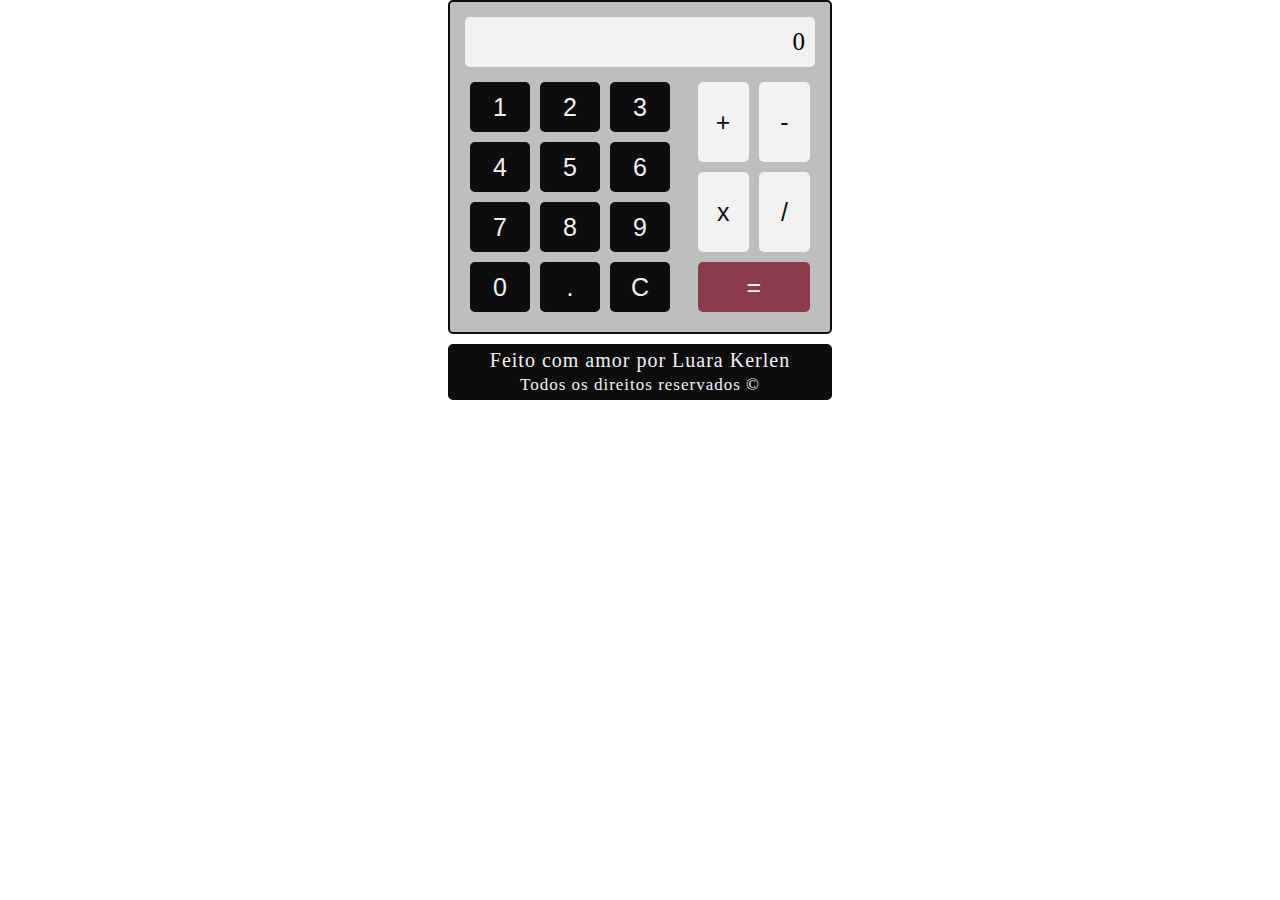
<file: Projetos/calculadora/index.html>
<!DOCTYPE html>
<html lang="pt-br">
    <head>
        <meta charset="UTF-8">
        <meta http-equiv="X-UA-Compatible" content="IE=edge">
        <meta name="viewport" content="width=device-width, initial-scale=1.0">
        <title>Calculadora</title>

        <link rel="stylesheet" href="style.css">
    </head>
    <body>
        <div class="container">
            <!-- Display -->
            <span id="display">0</span>

            <!-- Botões -->
            <div class="buttons-numbers">
                <button value="1" onclick="buttonNumber(this)">1</button>
                <button value="2" onclick="buttonNumber(this)">2</button>
                <button value="3" onclick="buttonNumber(this)">3</button>
                <button value="4" onclick="buttonNumber(this)">4</button>
                <button value="5" onclick="buttonNumber(this)">5</button>
                <button value="6" onclick="buttonNumber(this)">6</button>
                <button value="7" onclick="buttonNumber(this)">7</button>
                <button value="8" onclick="buttonNumber(this)">8</button>
                <button value="9" onclick="buttonNumber(this)">9</button>
                <button value="0" onclick="buttonNumber(this)">0</button>
                <button value="." onclick="buttonNumber(this)">.</button>
                <button onclick="buttonReset()">C</button>    
            </div>
            
            <div class="buttons-operations">
                <button value="sum" onclick="buttonOperation(this)">+</button>
                <button value="sub" onclick="buttonOperation(this)">-</button>
                <button value="mul" onclick="buttonOperation(this)">x</button>
                <button value="div" onclick="buttonOperation(this)">/</button>
                <button onclick="buttonEqual()">=</button>
            </div>
        </div>

        <!-- Rodapé -->
        <footer class="footer">
            Feito com amor por Luara Kerlen<br>
            <span class="thin-size">Todos os direitos reservados &copy</span>
        </footer>

        <script src="./main.js"></script>
    </body>
</html>
</file>
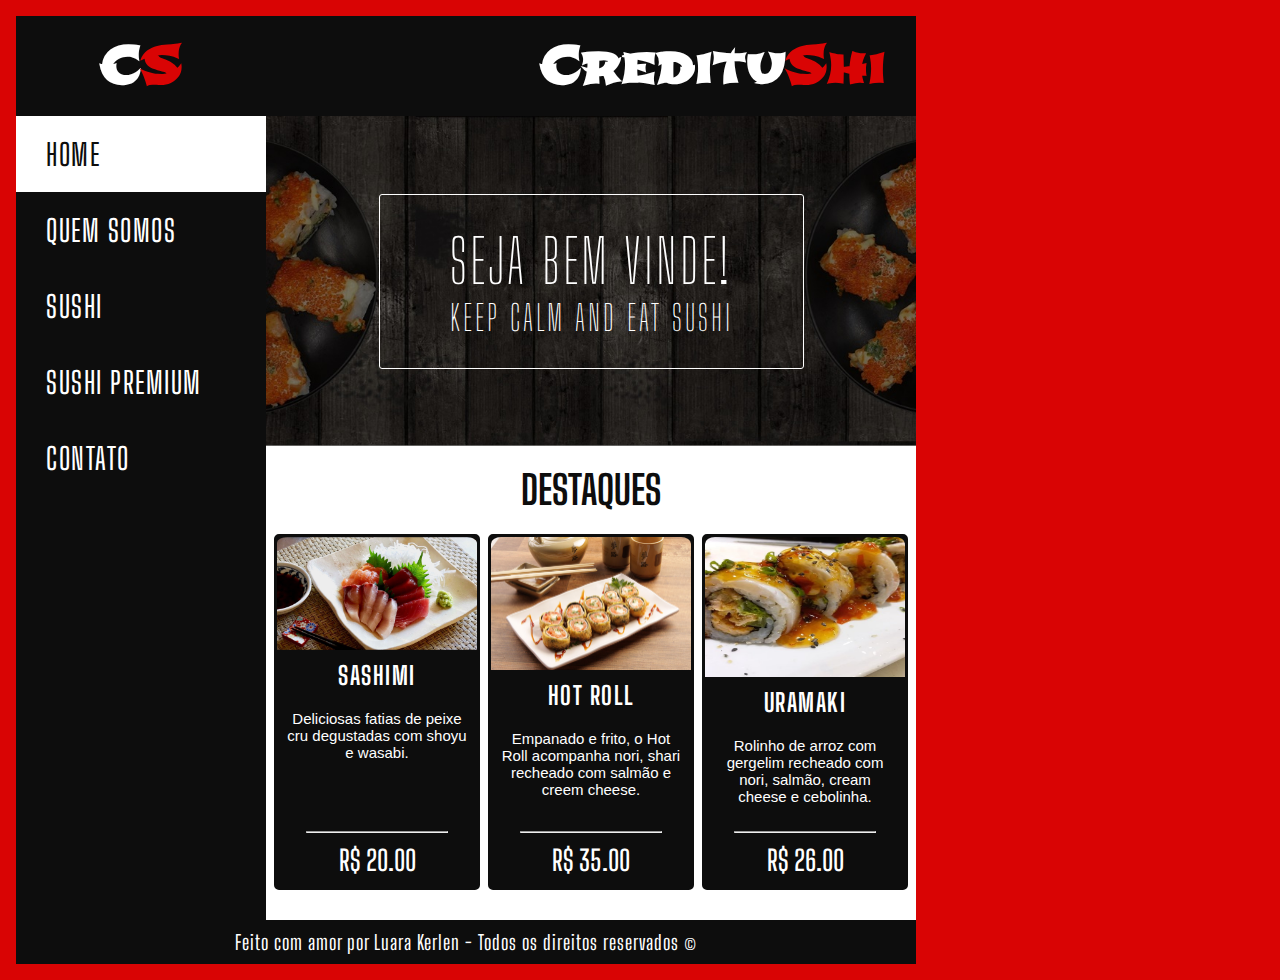
<file: Projetos/academy-creditas-projeto-restaurante/1-layout-fixo-esquerda/index.html>
<!DOCTYPE html>
<html lang="pt-BR">

<head>
    <meta charset="UTF-8">
    <meta name="viewport" content="width=device-width, initial-scale=1.0">
    <title>Sushitas</title>

    <link rel="stylesheet" href="./src/css/main.css">
    <link rel="stylesheet" href="./src/css/common.css">
    <link rel="stylesheet" href="./src/css/index.css">

    <link rel="preconnect" href="https://fonts.gstatic.com">
    <!--Fonte padrão-->
    <link href="https://fonts.googleapis.com/css2?family=Big+Shoulders+Display:wght@100;300;400;600&display=swap" rel="stylesheet">
    <!--Fonte logo-->
    <link href="https://fonts.googleapis.com/css2?family=Shojumaru&display=swap" rel="stylesheet">
</head>

<body>

    <div class="container">
        <!-- Cabeçalho -->
        <header class="header">
            <h1 class="header__logo">C<span class="header__red">S</span></h1>
            <h1 class="header__title">Creditu<span class="header__red">Shi</span></h1>
        </header>

        <!-- Menu de navegação -->
        <nav class="navbar">
            <ul>
                <li class="active"><a href="./index.html">Home</a></li>
                <li><a href="./about.html">Quem somos</a></li>
                <li><a href="./sushi.html">Sushi</a></li>
                <li><a href="./sushi-premium.html">Sushi Premium</a></li>
                <li><a href="./contact.html">Contato</a></li>
            </ul>
        </nav>

        <!-- Conteúdo Principal -->
        <main class="content home">
            <!-- Principal -->
            <section class="home__main">
                <h2 class="home__main__title"><span class="home__main__title__large">Seja bem vinde!</span> <br> KEEP CALM AND EAT SUSHI</h2>
            </section>

            <!-- Destaques -->
            <section class="home__featured">
                <h2 class="home__featured__title">Destaques</h2>
                <ul class="cards">
                    <li class="cards__card">
                        <img class="cards__card__image" src="./src/imgs/dishes/classic/sashimi.jpg" alt="Sashimi">
                        <p class="cards__card__name">Sashimi</p>
                        <p class="cards__card__description">Deliciosas fatias de peixe cru degustadas com shoyu e wasabi.</p>
                        <hr class="cards__card__line">
                        <p class="cards__card__price">R$ 20.00</p>
                    </li>
                    <li class="cards__card">
                        <img class="cards__card__image" src="./src/imgs/dishes/classic/hot-salmao.jpg" alt="Hot Roll">
                        <p class="cards__card__name">Hot Roll</p>
                        <p class="cards__card__description">Empanado e frito, o Hot Roll acompanha nori, shari recheado com salmão e creem cheese.</p>
                        <hr class="cards__card__line">
                        <p class="cards__card__price">R$ 35.00</p>
                    </li>
                    <li class="cards__card">
                        <img class="cards__card__image" src="./src/imgs/dishes/classic/uramaki.jpg" alt="Uramaki">
                        <p class="cards__card__name">Uramaki</p>
                        <p class="cards__card__description">Rolinho de arroz com gergelim recheado com nori, salmão, cream cheese e cebolinha.</p>
                        <hr class="cards__card__line">
                        <p class="cards__card__price">R$ 26.00</p>
                    </li>
                </ul>
            </section>
        </main>

        <!-- Rodapé -->
        <footer class="footer">Feito com amor por Luara Kerlen - Todos os direitos reservados &copy</footer>
    </div>

</body>

</html>
</file>
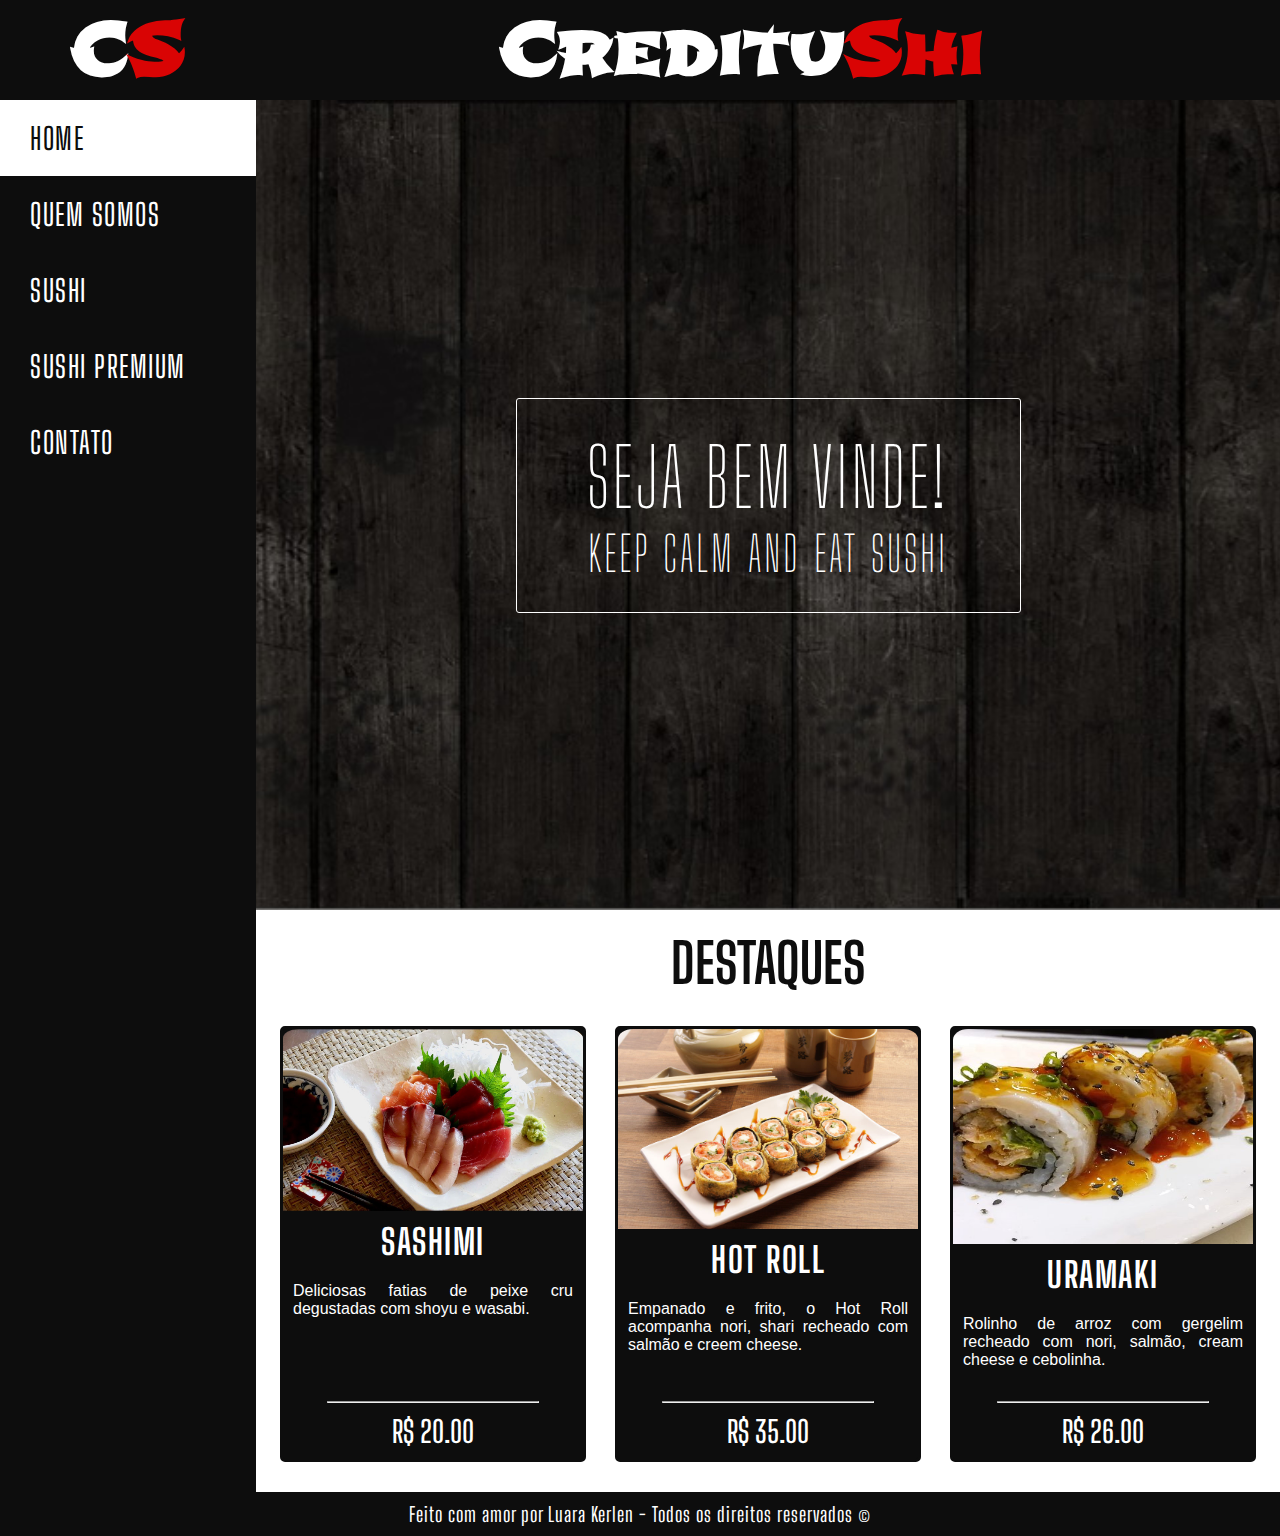
<file: Projetos/academy-creditas-projeto-restaurante/3-layout-fluido-total/index.html>
<!DOCTYPE html>
<html lang="pt-BR">

<head>
    <meta charset="UTF-8">
    <meta name="viewport" content="width=device-width, initial-scale=1.0">
    <title>Sushitas</title>

    <link rel="stylesheet" href="./src/css/main.css">
    <link rel="stylesheet" href="./src/css/common.css">
    <link rel="stylesheet" href="./src/css/index.css">
    <link rel="stylesheet" href="./src/css/responsive-main.css">
    <link rel="stylesheet" href="./src/css/responsive-pages.css">

    <link rel="preconnect" href="https://fonts.gstatic.com">
    <!--Fonte padrão-->
    <link href="https://fonts.googleapis.com/css2?family=Big+Shoulders+Display:wght@100;300;400;600&display=swap" rel="stylesheet">
    <!--Fonte logo-->
    <link href="https://fonts.googleapis.com/css2?family=Shojumaru&display=swap" rel="stylesheet">
</head>

<body>

    <div class="container">
        <!-- Cabeçalho -->
        <header class="header">
            <h1 class="header__logo">C<span class="header__red">S</span></h1>
            <h1 class="header__title">Creditu<span class="header__red">Shi</span></h1>
        </header>

        <!-- Menu de navegação -->
        <nav class="navbar">
            <ul>
                <li class="active"><a href="./index.html">Home</a></li>
                <li><a href="./about.html">Quem somos</a></li>
                <li><a href="./sushi.html">Sushi</a></li>
                <li><a href="./sushi-premium.html">Sushi Premium</a></li>
                <li><a href="./contact.html">Contato</a></li>
            </ul>
        </nav>

        <!-- Conteúdo Principal -->
        <main class="content home">
            <!-- Principal -->
            <section class="home__main">
                <h2 class="home__main__title"><span class="home__main__title__large">Seja bem vinde!</span> <br> KEEP CALM AND EAT SUSHI</h2>
            </section>

            <!-- Destaques -->
            <section class="home__featured">
                <h2 class="home__featured__title">Destaques</h2>
                <ul class="cards">
                    <li class="cards__card cards__card-home">
                        <img class="cards__card__image cards__card__image-home" src="./src/imgs/dishes/classic/sashimi.jpg" alt="Sashimi">
                        <p class="cards__card__name">Sashimi</p>
                        <p class="cards__card__description cards__card__description-home">Deliciosas fatias de peixe cru degustadas com shoyu e wasabi.</p>
                        <hr class="cards__card__line">
                        <p class="cards__card__price">R$ 20.00</p>
                    </li>
                    <li class="cards__card cards__card-home">
                        <img class="cards__card__image cards__card__image-home" src="./src/imgs/dishes/classic/hot-salmao.jpg" alt="Hot Roll">
                        <p class="cards__card__name">Hot Roll</p>
                        <p class="cards__card__description cards__card__description-home">Empanado e frito, o Hot Roll acompanha nori, shari recheado com salmão e creem cheese.</p>
                        <hr class="cards__card__line">
                        <p class="cards__card__price">R$ 35.00</p>
                    </li>
                    <li class="cards__card cards__card-home">
                        <img class="cards__card__image cards__card__image-home" src="./src/imgs/dishes/classic/uramaki.jpg" alt="Uramaki">
                        <p class="cards__card__name">Uramaki</p>
                        <p class="cards__card__description cards__card__description-home">Rolinho de arroz com gergelim recheado com nori, salmão, cream cheese e cebolinha.</p>
                        <hr class="cards__card__line">
                        <p class="cards__card__price">R$ 26.00</p>
                    </li>
                </ul>
            </section>
        </main>

        <!-- Rodapé -->
        <footer class="footer">Feito com amor por Luara Kerlen - Todos os direitos reservados &copy</footer>
    </div>

</body>

</html>
</file>
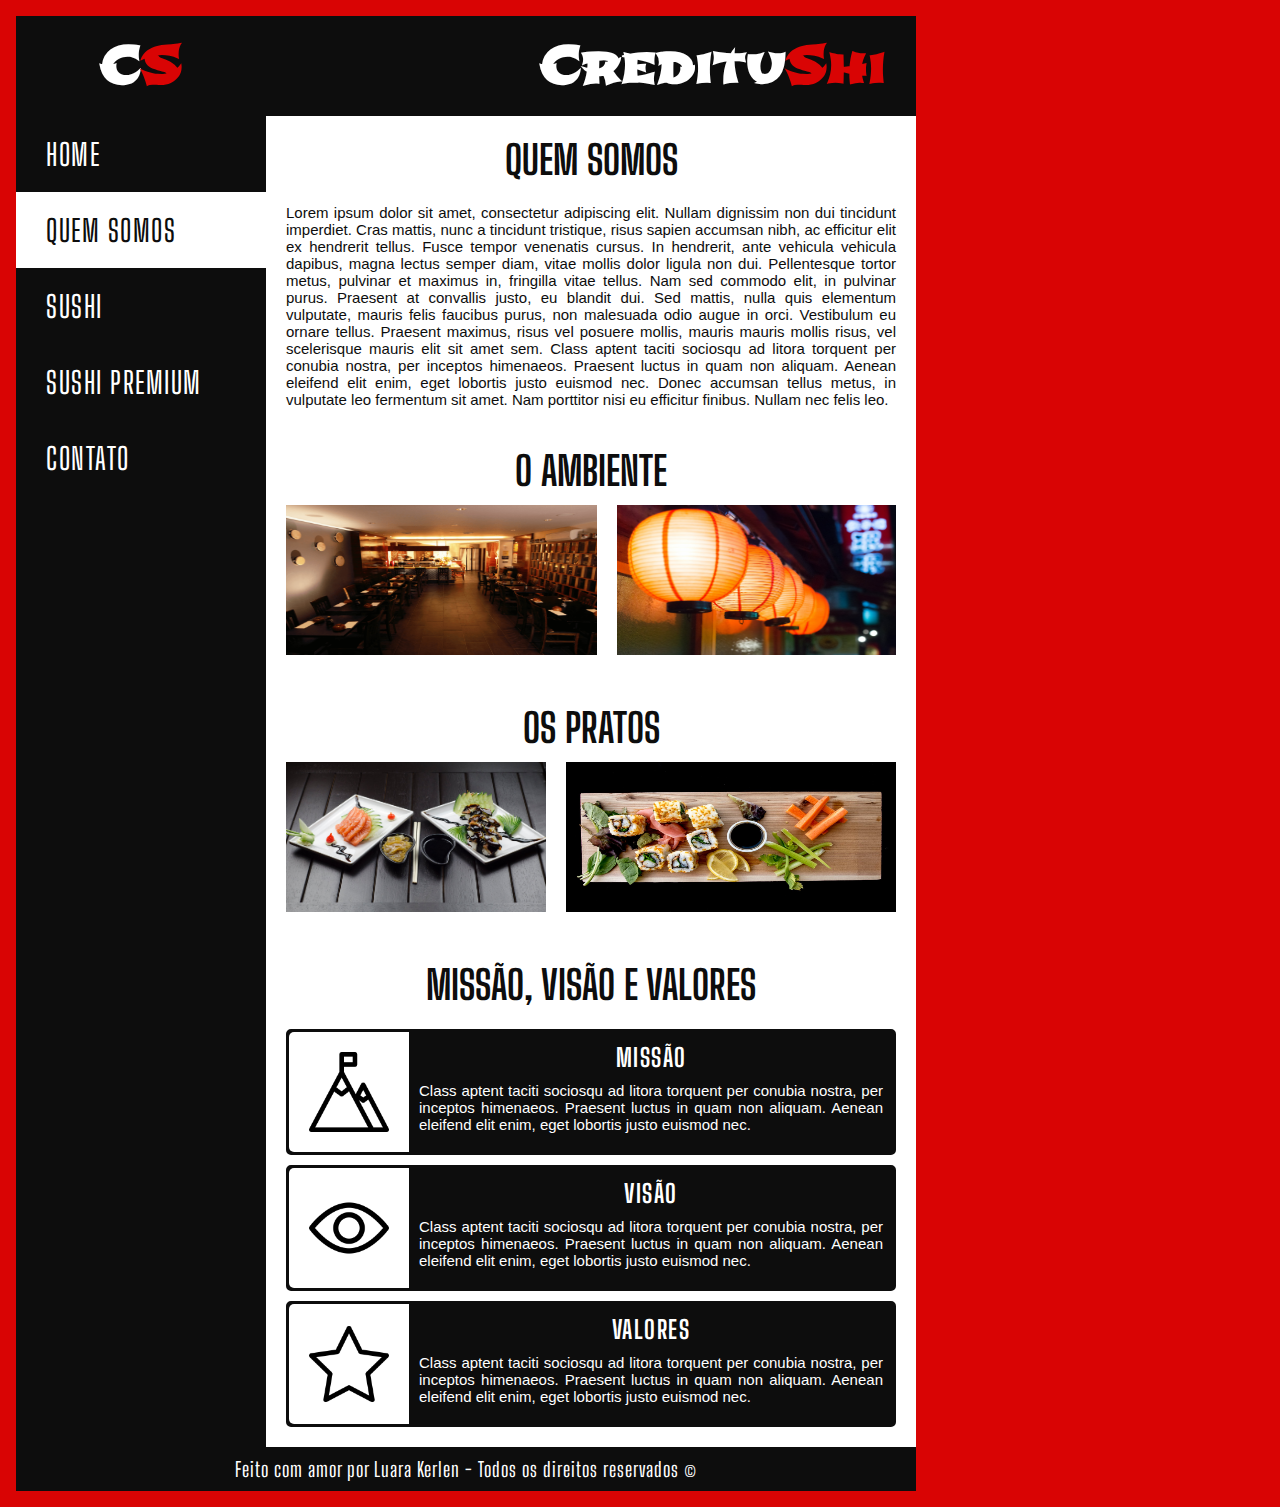
<file: Projetos/academy-creditas-projeto-restaurante/1-layout-fixo-esquerda/about.html>
<!DOCTYPE html>
<html lang="pt-BR">

<head>
    <meta charset="UTF-8">
    <meta name="viewport" content="width=device-width, initial-scale=1.0">
    <title>Sushitas | Quem somos</title>

    <link rel="stylesheet" href="./src/css/main.css">
    <link rel="stylesheet" href="./src/css/common.css">
    <link rel="stylesheet" href="./src/css/about.css">

    <link rel="preconnect" href="https://fonts.gstatic.com">
    <!--Fonte padrão-->
    <link href="https://fonts.googleapis.com/css2?family=Big+Shoulders+Display:wght@100;300;400;600&display=swap" rel="stylesheet">
    <!--Fonte logo-->
    <link href="https://fonts.googleapis.com/css2?family=Shojumaru&display=swap" rel="stylesheet">
</head>

<body>

    <div class="container">
        <!-- Cabeçalho -->
        <header class="header">
            <h1 class="header__logo">C<span class="header__red">S</span></h1>
            <h1 class="header__title">Creditu<span class="header__red">Shi</span></h1>
        </header>

        <!-- Menu de navegação -->
        <nav class="navbar">
            <ul>
                <li><a href="./index.html">Home</a></li>
                <li class="active"><a href="./about.html">Quem somos</a></li>
                <li><a href="./sushi.html">Sushi</a></li>
                <li><a href="./sushi-premium.html">Sushi Premium</a></li>
                <li><a href="./contact.html">Contato</a></li>
            </ul>
        </nav>

        <!-- Conteúdo Principal -->
        <main class="content about">
            <h2 class="about__title">Quem somos</h2>
            <p class="about__description">Lorem ipsum dolor sit amet, consectetur adipiscing elit. Nullam dignissim non dui tincidunt imperdiet. Cras mattis, nunc a tincidunt tristique, risus sapien accumsan nibh, ac efficitur elit ex hendrerit tellus. Fusce tempor venenatis cursus. In hendrerit, ante vehicula vehicula dapibus, magna lectus semper diam, vitae mollis dolor ligula non dui. Pellentesque tortor metus, pulvinar et maximus in, fringilla vitae tellus. Nam sed commodo elit, in pulvinar purus. Praesent at convallis justo, eu blandit dui. Sed mattis, nulla quis elementum vulputate, mauris felis faucibus purus, non malesuada odio augue in orci. Vestibulum eu ornare tellus. Praesent maximus, risus vel posuere mollis, mauris mauris mollis risus, vel scelerisque mauris elit sit amet sem. Class aptent taciti sociosqu ad litora torquent per conubia nostra, per inceptos himenaeos. Praesent luctus in quam non aliquam. Aenean eleifend elit enim, eget lobortis justo euismod nec. Donec accumsan tellus metus, in vulputate leo fermentum sit amet. Nam porttitor nisi eu efficitur finibus. Nullam nec felis leo.</p>
            <br>

            <h2 class="about__title">O ambiente</h2>
            <div class="about__images">
                <img class="about__image about__image1" src="./src/imgs/restaurante1.png" alt="Ambiente interno do restaurante">
                <img class="about__image about__image2" src="./src/imgs/restaurante2.jpeg" alt="Ambiente externo do restaurante">
            </div>
            <br>

            <h2 class="about__title">Os pratos</h2>
            <div class="about__images">
                <img class="about__image about__image3" src="./src/imgs/prato1.jpeg" alt="Ambiente interno do restaurante">
                <img class="about__image about__image4" src="./src/imgs/prato2.jpeg" alt="Ambiente externo do restaurante">
            </div>
            <br>

            <h2 class="about__title">Missão, visão e valores</h2>
            <ul class="about__cards">
                <li class="about__cards__card">
                    <img class="about__cards__card__image" src="./src/imgs/missao.png" alt="Sushi">
                    <div class="about__cards__card__content">
                        <p class="about__cards__card__name">Missão</p>
                        <p class="about__cards__card__description">Class aptent taciti sociosqu ad litora torquent per conubia nostra, per inceptos himenaeos. Praesent luctus in quam non aliquam. Aenean eleifend elit enim, eget lobortis justo euismod nec.</p>
                    </div>
                </li>
                <li class="about__cards__card">
                    <img class="about__cards__card__image" src="./src/imgs/visao.png" alt="Sushi">
                    <div class="about__cards__card__content">
                        <p class="about__cards__card__name">Visão</p>
                        <p class="about__cards__card__description">Class aptent taciti sociosqu ad litora torquent per conubia nostra, per inceptos himenaeos. Praesent luctus in quam non aliquam. Aenean eleifend elit enim, eget lobortis justo euismod nec.</p>
                    </div>
                </li>
                <li class="about__cards__card">
                    <img class="about__cards__card__image" src="./src/imgs/valores.png" alt="Sushi">
                    <div class="about__cards__card__content">
                        <p class="about__cards__card__name">Valores</p>
                        <p class="about__cards__card__description">Class aptent taciti sociosqu ad litora torquent per conubia nostra, per inceptos himenaeos. Praesent luctus in quam non aliquam. Aenean eleifend elit enim, eget lobortis justo euismod nec.</p>
                    </div>
                </li>
            </ul>
        </main>

        <!-- Rodapé -->
    <footer class="footer">Feito com amor por Luara Kerlen - Todos os direitos reservados &copy</footer>
    </div>

</body>

</html>
</file>
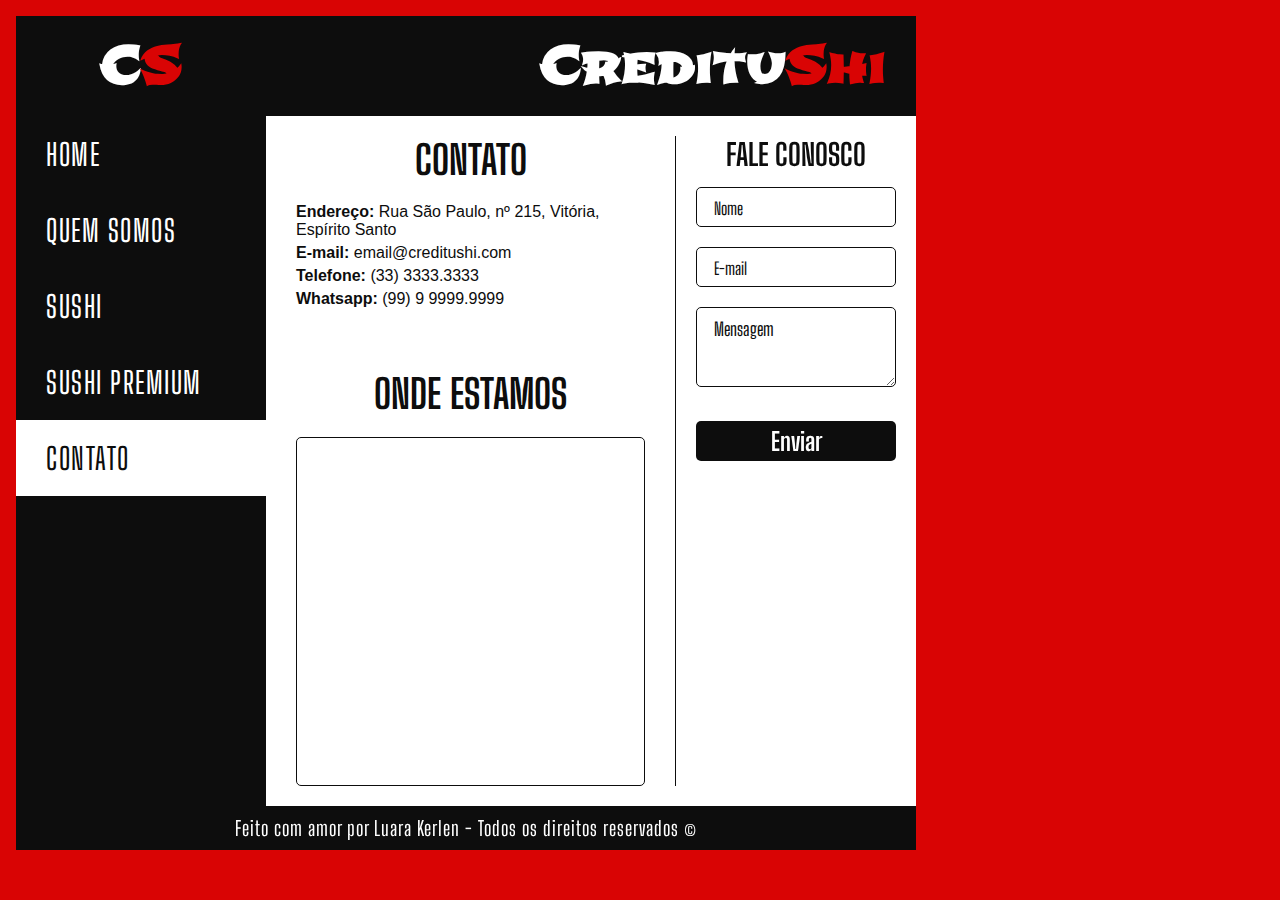
<file: Projetos/academy-creditas-projeto-restaurante/1-layout-fixo-esquerda/contact.html>
<!DOCTYPE html>
<html lang="pt-BR">

<head>
    <meta charset="UTF-8">
    <meta name="viewport" content="width=device-width, initial-scale=1.0">
    <title>Sushitas | Contato</title>

    <link rel="stylesheet" href="./src/css/main.css">
    <link rel="stylesheet" href="./src/css/common.css">
    <link rel="stylesheet" href="./src/css/contact.css">

    <link rel="preconnect" href="https://fonts.gstatic.com">
    <!--Fonte padrão-->
    <link href="https://fonts.googleapis.com/css2?family=Big+Shoulders+Display:wght@100;300;400;600&display=swap" rel="stylesheet">
    <!--Fonte logo-->
    <link href="https://fonts.googleapis.com/css2?family=Shojumaru&display=swap" rel="stylesheet">
</head>

<body>

    <div class="container">
        <!-- Cabeçalho -->
        <header class="header">
            <h1 class="header__logo">C<span class="header__red">S</span></h1>
            <h1 class="header__title">Creditu<span class="header__red">Shi</span></h1>
        </header>

        <!-- Menu de navegação -->
        <nav class="navbar">
            <ul>
                <li><a href="./index.html">Home</a></li>
                <li><a href="./about.html">Quem somos</a></li>
                <li><a href="./sushi.html">Sushi</a></li>
                <li><a href="./sushi-premium.html">Sushi Premium</a></li>
                <li class="active"><a class="link" href="./contact.html">Contato</a></li>
            </ul>
        </nav>

        <!-- Conteúdo Principal -->
        <div class="content contact">
            <main class="contact__main">
                <h2 class="contact__main__title">Contato</h2>
                <ul>
                    <li><span class="contact__main__bold">Endereço:</span> Rua São Paulo, nº 215, Vitória, Espírito Santo</li>
                    <li><span class="contact__main__bold">E-mail:</span> email@creditushi.com</li>
                    <li><span class="contact__main__bold">Telefone:</span> (33) 3333.3333</li>
                    <li><span class="contact__main__bold">Whatsapp:</span> (99) 9 9999.9999</li>
                </ul>
                <br>

                <h4 class="contact__main__title">Onde estamos</h4>
                <div class="contact__main__map">
                    <iframe src="https://www.google.com/maps/embed?pb=!1m18!1m12!1m3!1d14963.307539852787!2d-40.38028110130545!3d-20.348769076583597!2m3!1f0!2f0!3f0!3m2!1i1024!2i768!4f13.1!3m3!1m2!1s0x0%3A0xcf612bbf84b64fac!2sJapa%20Sushi!5e0!3m2!1spt-BR!2sbr!4v1612328803231!5m2!1spt-BR!2sbr" frameborder="0" style="border:0;" allowfullscreen="" aria-hidden="false" tabindex="0"></iframe>
                </div>
            </main>

            <!-- Formulário -->
            <form class="contact__form" autocomplete="off">
                <h4 class="contact__form__title">Fale conosco</h4>

                <div class="contact__form__name">
                    <input id="contact__form__name" type="text" required>
                    <label for="contact__form__name">Nome</label>
                </div>

                <div class="contact__form__email">
                    <input id="contact__form__email" type="text" required>
                    <label for="contact__form__email">E-mail</label>
                </div>

                <div class="contact__form__message">
                    <textarea id="contact__form__message" required></textarea>
                    <label for="contact__form__message">Mensagem</label>
                </div>

                <button class="contact__form__button">Enviar</button>
            </form>
        </div>

        <!-- Rodapé -->
        <footer class="footer">Feito com amor por Luara Kerlen - Todos os direitos reservados &copy</footer>
    </div>

</body>

</html>
</file>
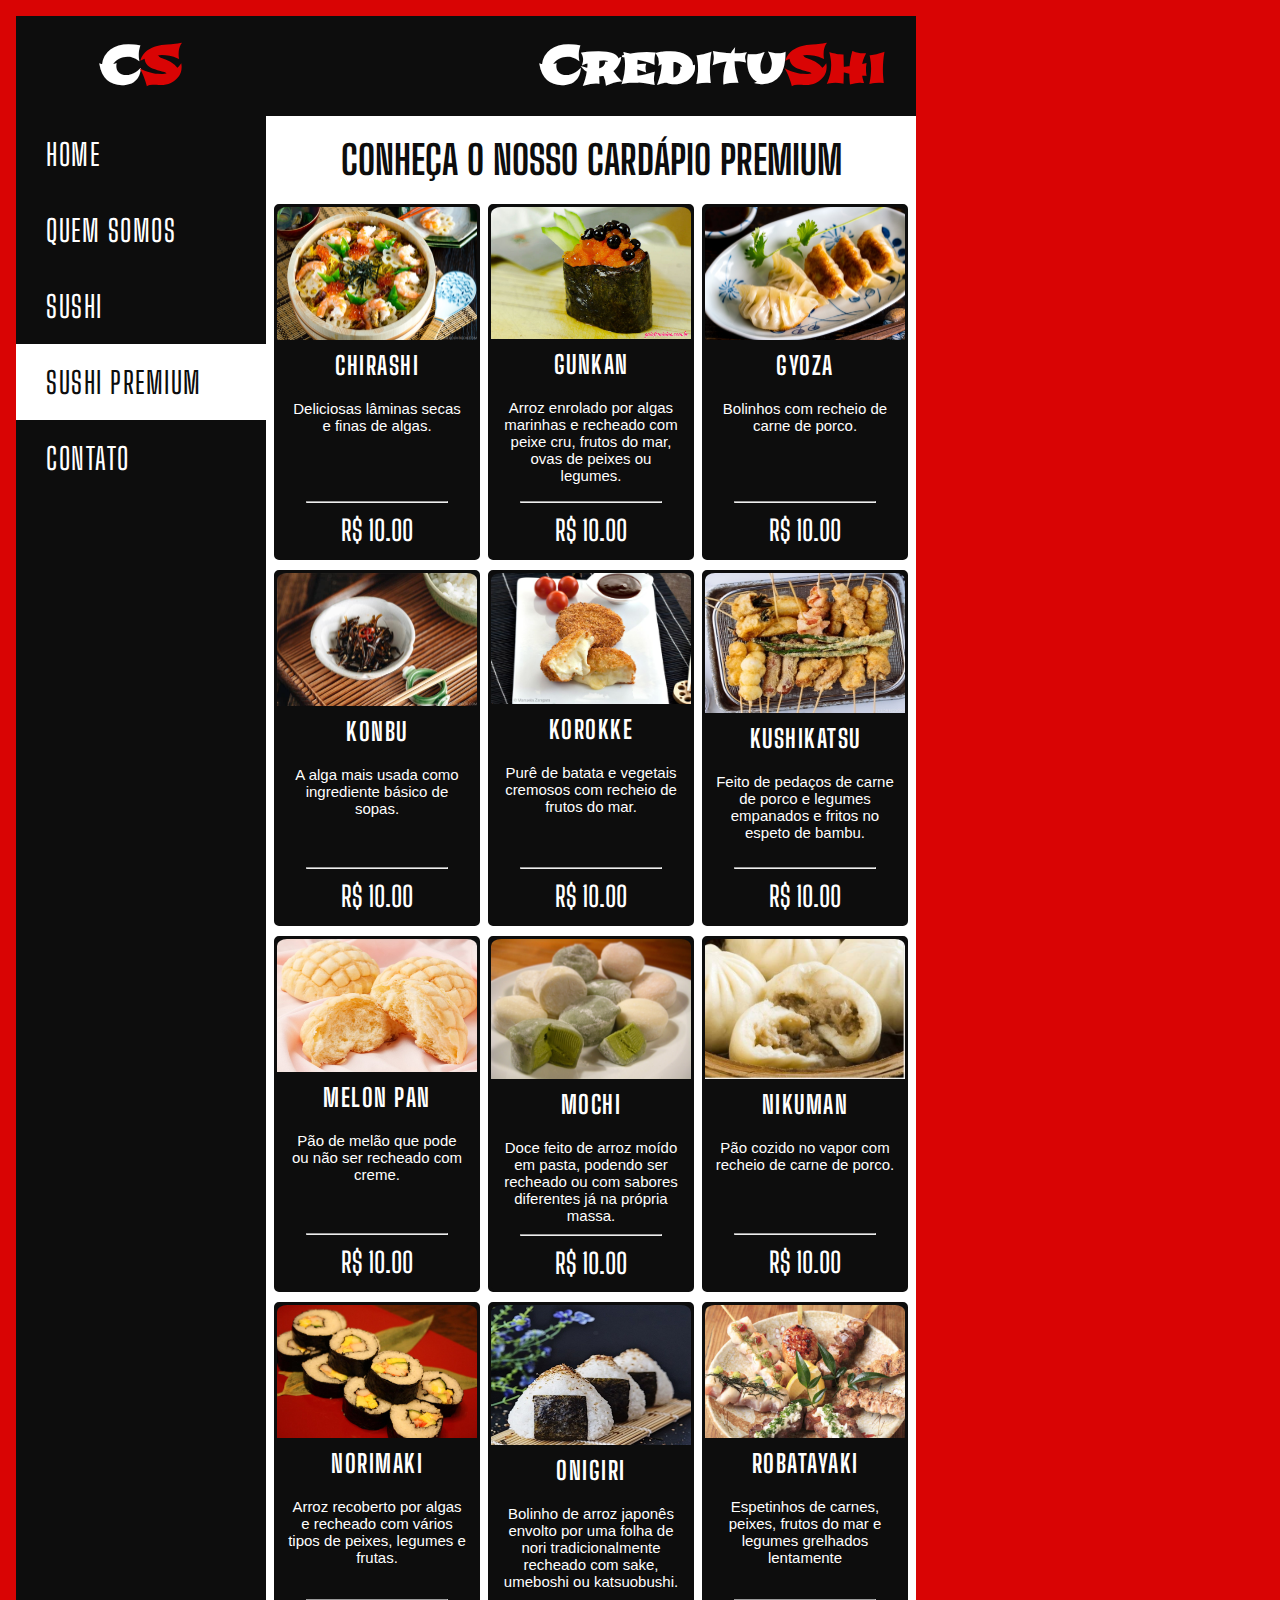
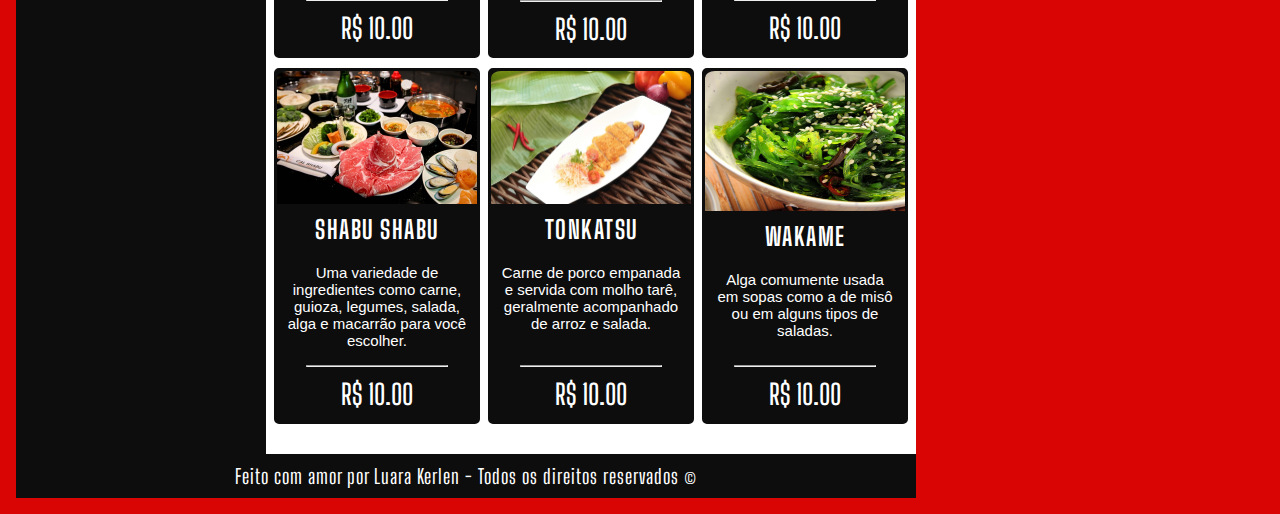
<file: Projetos/academy-creditas-projeto-restaurante/1-layout-fixo-esquerda/sushi-premium.html>
<!DOCTYPE html>
<html lang="pt-BR">

<head>
    <meta charset="UTF-8">
    <meta name="viewport" content="width=device-width, initial-scale=1.0">
    <title>Sushitas | Cardápio premium</title>

    <link rel="stylesheet" href="./src/css/main.css">
    <link rel="stylesheet" href="./src/css/common.css">
    <link rel="stylesheet" href="./src/css/sushi-premium.css">

    <link rel="preconnect" href="https://fonts.gstatic.com">
    <!--Fonte padrão-->
    <link href="https://fonts.googleapis.com/css2?family=Big+Shoulders+Display:wght@100;300;400;600&display=swap" rel="stylesheet">
    <!--Fonte logo-->
    <link href="https://fonts.googleapis.com/css2?family=Shojumaru&display=swap" rel="stylesheet">
</head>

<body>

    <div class="container">
        <!-- Cabeçalho -->
        <header class="header">
            <h1 class="header__logo">C<span class="header__red">S</span></h1>
            <h1 class="header__title">Creditu<span class="header__red">Shi</span></h1>
        </header>

        <!-- Menu de navegação -->
        <nav class="navbar">
            <ul>
                <li><a href="./index.html">Home</a></li>
                <li><a href="./about.html">Quem somos</a></li>
                <li><a href="./sushi.html">Sushi</a></li>
                <li class="active"><a href="./sushi-premium.html">Sushi Premium</a></li>
                <li><a href="./contact.html">Contato</a></li>
            </ul>
        </nav>

        <!-- Conteúdo Principal -->
        <main class="content sushi-premium">
            <h2 class="sushi-premium__title">Conheça o nosso cardápio premium</h2>
            <ul class="cards">
                <li class="cards__card">
                    <img class="cards__card__image" src="./src/imgs/dishes/premium/chirashi.jpg" alt="Chirashi">
                    <p class="cards__card__name">Chirashi</p>
                    <p class="cards__card__description">Deliciosas lâminas secas e finas de algas.</p>
                        <hr class="cards__card__line">
                    <p class="cards__card__price">R$ 10.00</p>
                </li>
                <li class="cards__card">
                    <img class="cards__card__image" src="./src/imgs/dishes/premium/gunkan.jpg" alt="Gunkan">
                    <p class="cards__card__name">Gunkan</p>
                    <p class="cards__card__description">Arroz enrolado por algas marinhas e recheado com peixe cru, frutos do mar, ovas de peixes ou legumes.</p>
                        <hr class="cards__card__line">
                    <p class="cards__card__price">R$ 10.00</p>
                </li>
                <li class="cards__card">
                    <img class="cards__card__image" src="./src/imgs/dishes/premium/gyoza.jpg" alt="Gyoza">
                    <p class="cards__card__name">Gyoza</p>
                    <p class="cards__card__description">Bolinhos com recheio de carne de porco.</p>
                        <hr class="cards__card__line">
                    <p class="cards__card__price">R$ 10.00</p>
                </li>
                <li class="cards__card">
                    <img class="cards__card__image" src="./src/imgs/dishes/premium/kombu.jpg" alt="Konbu">
                    <p class="cards__card__name">Konbu</p>
                    <p class="cards__card__description">A alga mais usada como ingrediente básico de sopas.</p>
                        <hr class="cards__card__line">
                    <p class="cards__card__price">R$ 10.00</p>
                </li>
                <li class="cards__card">
                    <img class="cards__card__image" src="./src/imgs/dishes/premium/korokke.jpg" alt="Korokke">
                    <p class="cards__card__name">Korokke</p>
                    <p class="cards__card__description">Purê de batata e vegetais cremosos com recheio de frutos do mar.</p>
                        <hr class="cards__card__line">
                    <p class="cards__card__price">R$ 10.00</p>
                </li>
                <li class="cards__card">
                    <img class="cards__card__image" src="./src/imgs/dishes/premium/kushikatsu.jpg" alt="Kushikatsu">
                    <p class="cards__card__name">Kushikatsu</p>
                    <p class="cards__card__description">Feito de pedaços de carne de porco e legumes empanados e fritos no espeto de bambu.</p>
                        <hr class="cards__card__line">
                    <p class="cards__card__price">R$ 10.00</p>
                </li>
                <li class="cards__card">
                    <img class="cards__card__image" src="./src/imgs/dishes/premium/melon-pan.jpeg" alt="Melon pan">
                    <p class="cards__card__name">Melon pan</p>
                    <p class="cards__card__description">Pão de melão que pode ou não ser recheado com creme.</p>
                        <hr class="cards__card__line">
                    <p class="cards__card__price">R$ 10.00</p>
                </li>
                <li class="cards__card">
                    <img class="cards__card__image" src="./src/imgs/dishes/premium/moti.jpg" alt="Mochi">
                    <p class="cards__card__name">Mochi</p>
                    <p class="cards__card__description">Doce feito de arroz moído em pasta, podendo ser recheado ou com sabores diferentes já na própria massa.</p>
                        <hr class="cards__card__line">
                    <p class="cards__card__price">R$ 10.00</p>
                </li>
                <li class="cards__card">
                    <img class="cards__card__image" src="./src/imgs/dishes/premium/nikuman.jpg" alt="Nikuman">
                    <p class="cards__card__name">Nikuman</p>
                    <p class="cards__card__description">Pão cozido no vapor com recheio de carne de porco.</p>
                        <hr class="cards__card__line">
                    <p class="cards__card__price">R$ 10.00</p>
                </li>
                <li class="cards__card">
                    <img class="cards__card__image" src="./src/imgs/dishes/premium/norimaki.jpg" alt="Norimaki">
                    <p class="cards__card__name">Norimaki</p>
                    <p class="cards__card__description">Arroz recoberto por algas e recheado com vários tipos de peixes, legumes e frutas.</p>
                        <hr class="cards__card__line">
                    <p class="cards__card__price">R$ 10.00</p>
                </li>
                <li class="cards__card">
                    <img class="cards__card__image" src="./src/imgs/dishes/premium/onigiri.jpg" alt="Onigiri">
                    <p class="cards__card__name">Onigiri</p>
                    <p class="cards__card__description">Bolinho de arroz japonês envolto por uma folha de nori tradicionalmente recheado com sake, umeboshi ou katsuobushi.</p>
                        <hr class="cards__card__line">
                    <p class="cards__card__price">R$ 10.00</p>
                </li>
                <li class="cards__card">
                    <img class="cards__card__image" src="./src/imgs/dishes/premium/robatayaki.jpg" alt="Robatayaki">
                    <p class="cards__card__name">Robatayaki</p>
                    <p class="cards__card__description">Espetinhos de carnes, peixes, frutos do mar e legumes grelhados lentamente</p>
                        <hr class="cards__card__line">
                    <p class="cards__card__price">R$ 10.00</p>
                </li>
                <li class="cards__card">
                    <img class="cards__card__image" src="./src/imgs/dishes/premium/shabu-shabu.jpg" alt="Shabu Shabu">
                    <p class="cards__card__name">Shabu Shabu</p>
                    <p class="cards__card__description">Uma variedade de ingredientes como carne, guioza, legumes, salada, alga e macarrão para você escolher.</p>
                        <hr class="cards__card__line">
                    <p class="cards__card__price">R$ 10.00</p>
                </li>
                <li class="cards__card">
                    <img class="cards__card__image" src="./src/imgs/dishes/premium/tonkatsu.jpg" alt="Tonkatsu">
                    <p class="cards__card__name">Tonkatsu</p>
                    <p class="cards__card__description">Carne de porco empanada e servida com molho tarê, geralmente acompanhado de arroz e salada.</p>
                        <hr class="cards__card__line">
                    <p class="cards__card__price">R$ 10.00</p>
                </li>
                <li class="cards__card">
                    <img class="cards__card__image" src="./src/imgs/dishes/premium/wakame.jpg" alt="Wakame">
                    <p class="cards__card__name">Wakame</p>
                    <p class="cards__card__description">Alga comumente usada em sopas como a de misô ou em alguns tipos de saladas.</p>
                        <hr class="cards__card__line">
                    <p class="cards__card__price">R$ 10.00</p>
                </li>
            </ul>
        </main>

        <!-- Rodapé -->
    <footer class="footer">Feito com amor por Luara Kerlen - Todos os direitos reservados &copy</footer>
    </div>

</body>

</html>
</file>
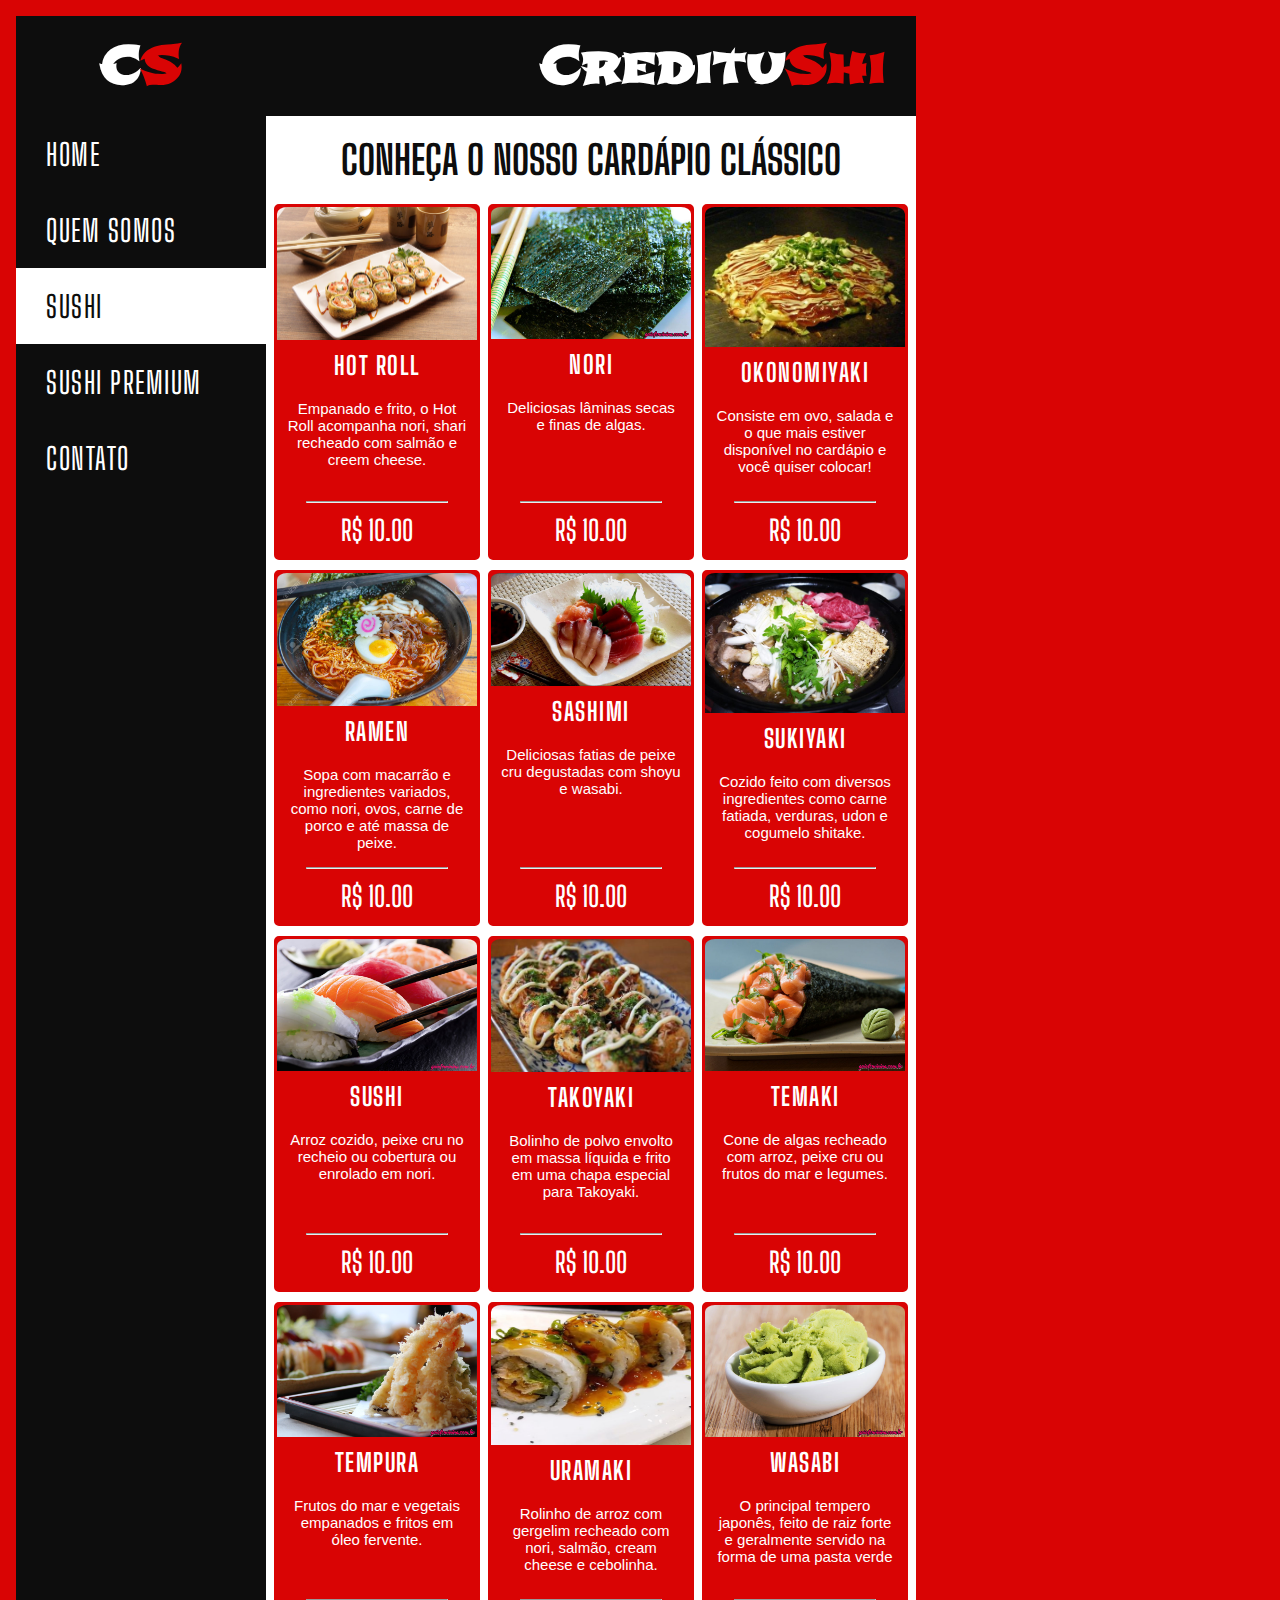
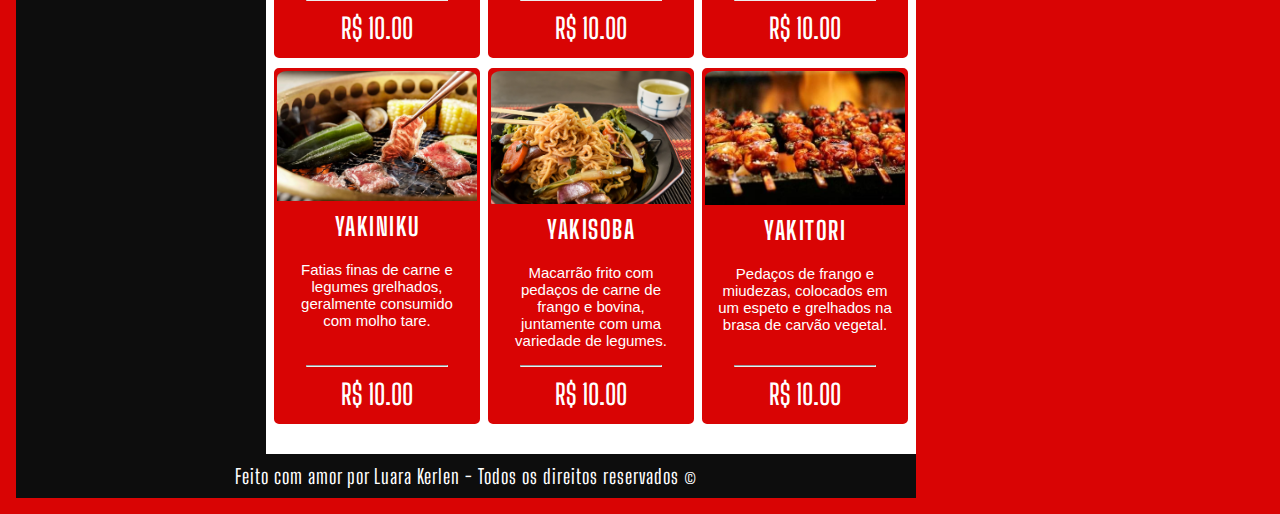
<file: Projetos/academy-creditas-projeto-restaurante/1-layout-fixo-esquerda/sushi.html>
<!DOCTYPE html>
<html lang="pt-BR">

<head>
    <meta charset="UTF-8">
    <meta name="viewport" content="width=device-width, initial-scale=1.0">
    <title>Sushitas | Cardápio clássico</title>

    <link rel="stylesheet" href="./src/css/main.css">
    <link rel="stylesheet" href="./src/css/common.css">
    <link rel="stylesheet" href="./src/css/sushi.css">

    <link rel="preconnect" href="https://fonts.gstatic.com">
    <!--Fonte padrão-->
    <link href="https://fonts.googleapis.com/css2?family=Big+Shoulders+Display:wght@100;300;400;600&display=swap" rel="stylesheet">
    <!--Fonte logo-->
    <link href="https://fonts.googleapis.com/css2?family=Shojumaru&display=swap" rel="stylesheet">
</head>

<body>

    <div class="container">
        <!-- Cabeçalho -->
        <header class="header">
            <h1 class="header__logo">C<span class="header__red">S</span></h1>
            <h1 class="header__title">Creditu<span class="header__red">Shi</span></h1>
        </header>

        <!-- Menu de navegação -->
        <nav class="navbar">
            <ul>
                <li><a href="./index.html">Home</a></li>
                <li><a href="./about.html">Quem somos</a></li>
                <li class="active"><a href="./sushi.html">Sushi</a></li>
                <li><a href="./sushi-premium.html">Sushi Premium</a></li>
                <li><a href="./contact.html">Contato</a></li>
            </ul>
        </nav>

        <!-- Conteúdo Principal -->
        <main class="content sushi">
            <h2 class="sushi__title">Conheça o nosso cardápio clássico</h2>
            <ul class="cards">
                <li class="cards__card">
                    <img class="cards__card__image" src="./src/imgs/dishes/classic/hot-salmao.jpg" alt="Hot Roll">
                    <p class="cards__card__name">Hot Roll</p>
                    <p class="cards__card__description">Empanado e frito, o Hot Roll acompanha nori, shari recheado com salmão e creem cheese.</p>
                    <hr class="cards__card__line">
                    <p class="cards__card__price">R$ 10.00</p>
                </li>
                <li class="cards__card">
                    <img class="cards__card__image" src="./src/imgs/dishes/classic/nori.jpg" alt="Nori">
                    <p class="cards__card__name">Nori</p>
                    <p class="cards__card__description">Deliciosas lâminas secas e finas de algas.</p>
                        <hr class="cards__card__line">
                    <p class="cards__card__price">R$ 10.00</p>
                </li>
                <li class="cards__card">
                    <img class="cards__card__image" src="./src/imgs/dishes/classic/okonomiyaki.jpg" alt="Okonomiyaki">
                    <p class="cards__card__name">Okonomiyaki</p>
                    <p class="cards__card__description">Consiste em ovo, salada e o que mais estiver disponível no cardápio e você quiser colocar!</p>
                        <hr class="cards__card__line">
                    <p class="cards__card__price">R$ 10.00</p>
                </li>
                <li class="cards__card">
                    <img class="cards__card__image" src="./src/imgs/dishes/classic/ramen.jpg" alt="Ramen">
                    <p class="cards__card__name">Ramen</p>
                    <p class="cards__card__description">Sopa com macarrão e ingredientes variados, como nori, ovos, carne de porco e até massa de peixe.</p>
                        <hr class="cards__card__line">
                    <p class="cards__card__price">R$ 10.00</p>
                </li>
                <li class="cards__card">
                    <img class="cards__card__image" src="./src/imgs/dishes/classic/sashimi.jpg" alt="Sashimi">
                    <p class="cards__card__name">Sashimi</p>
                    <p class="cards__card__description">Deliciosas fatias de peixe cru degustadas com shoyu e wasabi.</p>
                        <hr class="cards__card__line">
                    <p class="cards__card__price">R$ 10.00</p>
                </li>
                <li class="cards__card">
                    <img class="cards__card__image" src="./src/imgs/dishes/classic/sukiyaki.jpg" alt="Sukiyaki">
                    <p class="cards__card__name">Sukiyaki</p>
                    <p class="cards__card__description">Cozido feito com diversos ingredientes como carne fatiada, verduras, udon e cogumelo shitake.</p>
                        <hr class="cards__card__line">
                    <p class="cards__card__price">R$ 10.00</p>
                </li>
                <li class="cards__card">
                    <img class="cards__card__image" src="./src/imgs/dishes/classic/sushi.jpg" alt="Sushi">
                    <p class="cards__card__name">Sushi</p>
                    <p class="cards__card__description">Arroz cozido, peixe cru no recheio ou cobertura ou enrolado em nori.</p>
                    <hr class="cards__card__line">
                    <p class="cards__card__price">R$ 10.00</p>
                </li>
                <li class="cards__card">
                    <img class="cards__card__image" src="./src/imgs/dishes/classic/takoyaki.jpg" alt="Takoyaki">
                    <p class="cards__card__name">Takoyaki</p>
                    <p class="cards__card__description">Bolinho de polvo envolto em massa líquida e frito em uma chapa especial para Takoyaki.</p>
                        <hr class="cards__card__line">
                    <p class="cards__card__price">R$ 10.00</p>
                </li>
                <li class="cards__card">
                    <img class="cards__card__image" src="./src/imgs/dishes/classic/temaki.jpg" alt="Temaki">
                    <p class="cards__card__name">Temaki</p>
                    <p class="cards__card__description">Cone de algas recheado com arroz, peixe cru ou frutos do mar e legumes.</p>
                        <hr class="cards__card__line">
                    <p class="cards__card__price">R$ 10.00</p>
                </li>
                <li class="cards__card">
                    <img class="cards__card__image" src="./src/imgs/dishes/classic/tempura.jpg" alt="Tempura">
                    <p class="cards__card__name">Tempura</p>
                    <p class="cards__card__description">Frutos do mar e vegetais empanados e fritos em óleo fervente.</p>
                        <hr class="cards__card__line">
                    <p class="cards__card__price">R$ 10.00</p>
                </li>
                <li class="cards__card">
                    <img class="cards__card__image" src="./src/imgs/dishes/classic/uramaki.jpg" alt="Uramaki">
                    <p class="cards__card__name">Uramaki</p>
                    <p class="cards__card__description">Rolinho de arroz com gergelim recheado com nori, salmão, cream cheese e cebolinha.</p>
                        <hr class="cards__card__line">
                    <p class="cards__card__price">R$ 10.00</p>
                </li>
                <li class="cards__card">
                    <img class="cards__card__image" src="./src/imgs/dishes/classic/wasabi.jpg" alt="Wasabi">
                    <p class="cards__card__name">Wasabi</p>
                    <p class="cards__card__description">O principal tempero japonês, feito de raiz forte e geralmente servido na forma de uma pasta verde</p>
                        <hr class="cards__card__line">
                    <p class="cards__card__price">R$ 10.00</p>
                </li>
                <li class="cards__card">
                    <img class="cards__card__image" src="./src/imgs/dishes/classic/yakiniku.png" alt="Yakiniku">
                    <p class="cards__card__name">Yakiniku</p>
                    <p class="cards__card__description">Fatias finas de carne e legumes grelhados, geralmente consumido com molho tare.</p>
                        <hr class="cards__card__line">
                    <p class="cards__card__price">R$ 10.00</p>
                </li>
                <li class="cards__card">
                    <img class="cards__card__image" src="./src/imgs/dishes/classic/yakisoba.jpg" alt="Yakisoba">
                    <p class="cards__card__name">Yakisoba</p>
                    <p class="cards__card__description">Macarrão frito com pedaços de carne de frango e bovina, juntamente com uma variedade de legumes.</p>
                        <hr class="cards__card__line">
                    <p class="cards__card__price">R$ 10.00</p>
                </li>
                <li class="cards__card">
                    <img class="cards__card__image" src="./src/imgs/dishes/classic/yakitori.jpg" alt="Yakitori">
                    <p class="cards__card__name">Yakitori</p>
                    <p class="cards__card__description">Pedaços de frango e miudezas, colocados em um espeto e grelhados na brasa de carvão vegetal.</p>
                        <hr class="cards__card__line">
                    <p class="cards__card__price">R$ 10.00</p>
                </li>
            </ul>
        </main>

        <!-- Rodapé -->
    <footer class="footer">Feito com amor por Luara Kerlen - Todos os direitos reservados &copy</footer>
    </div>

</body>

</html>
</file>
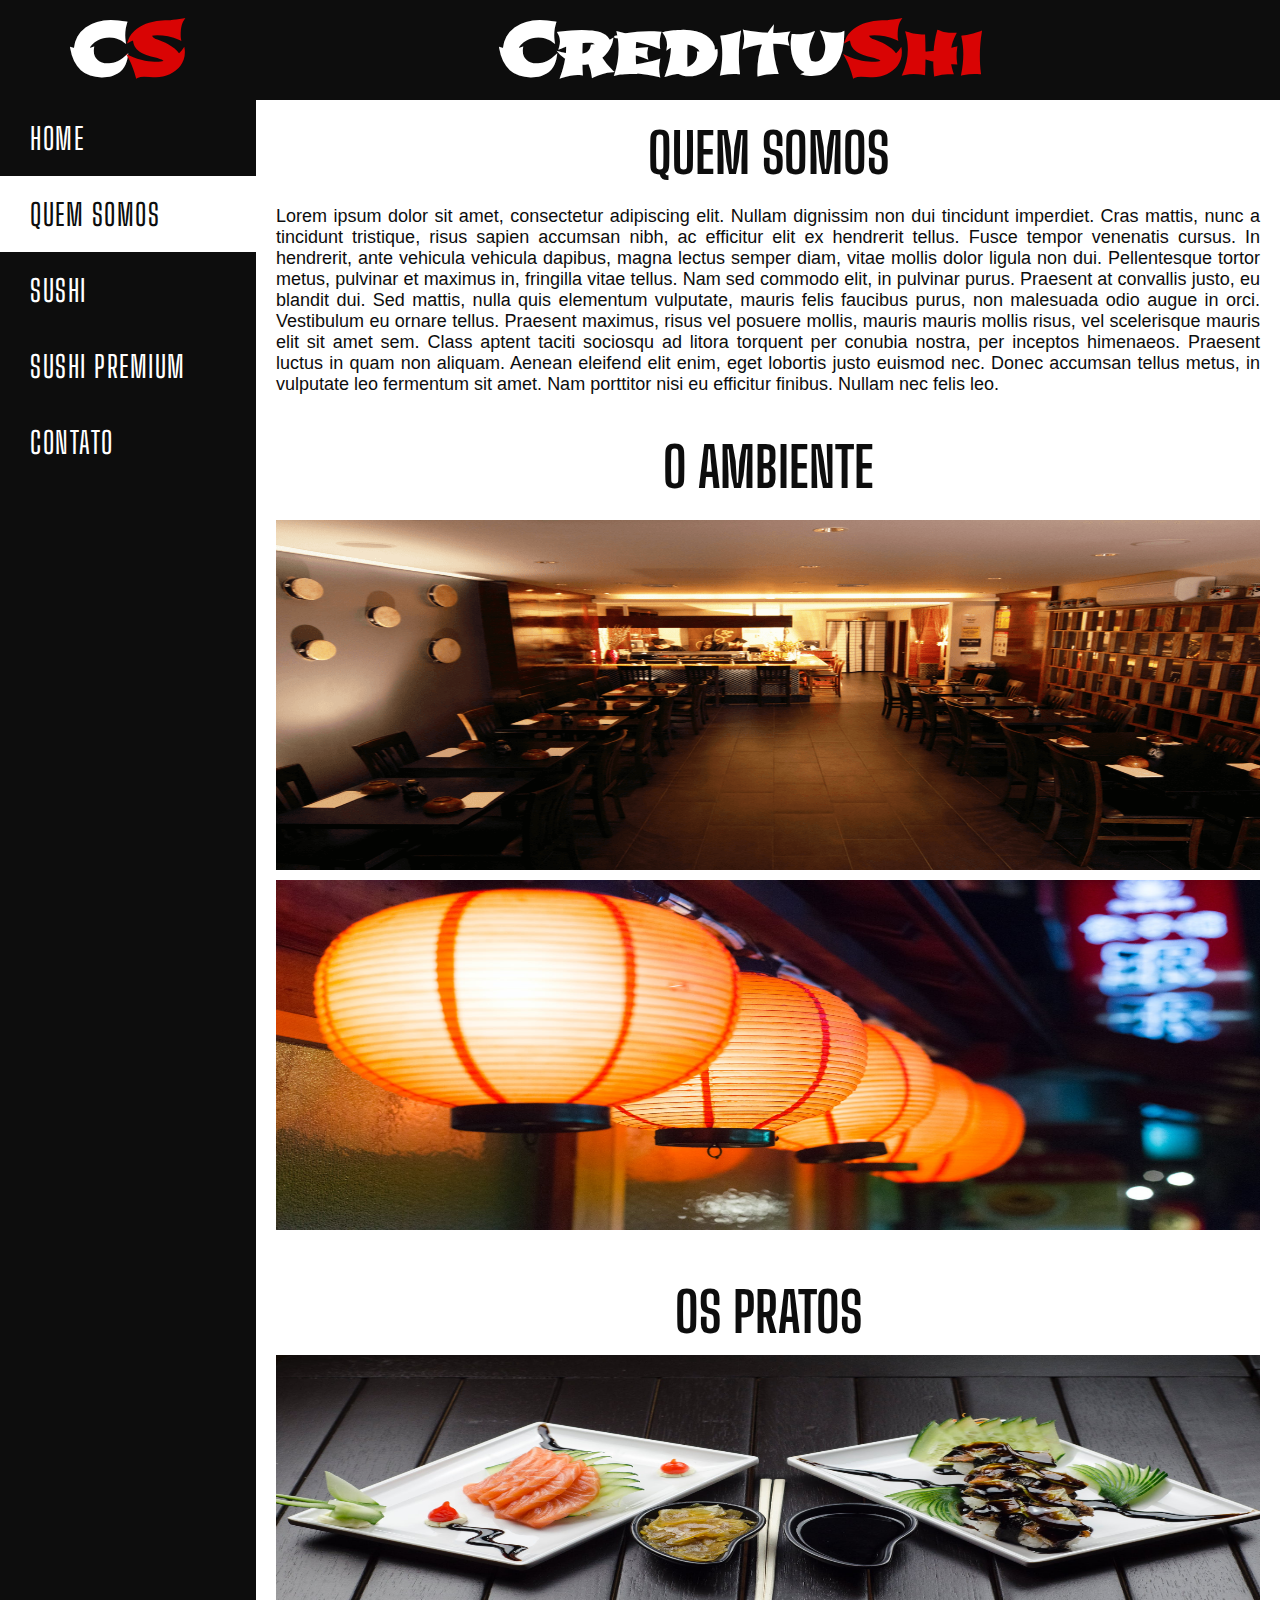
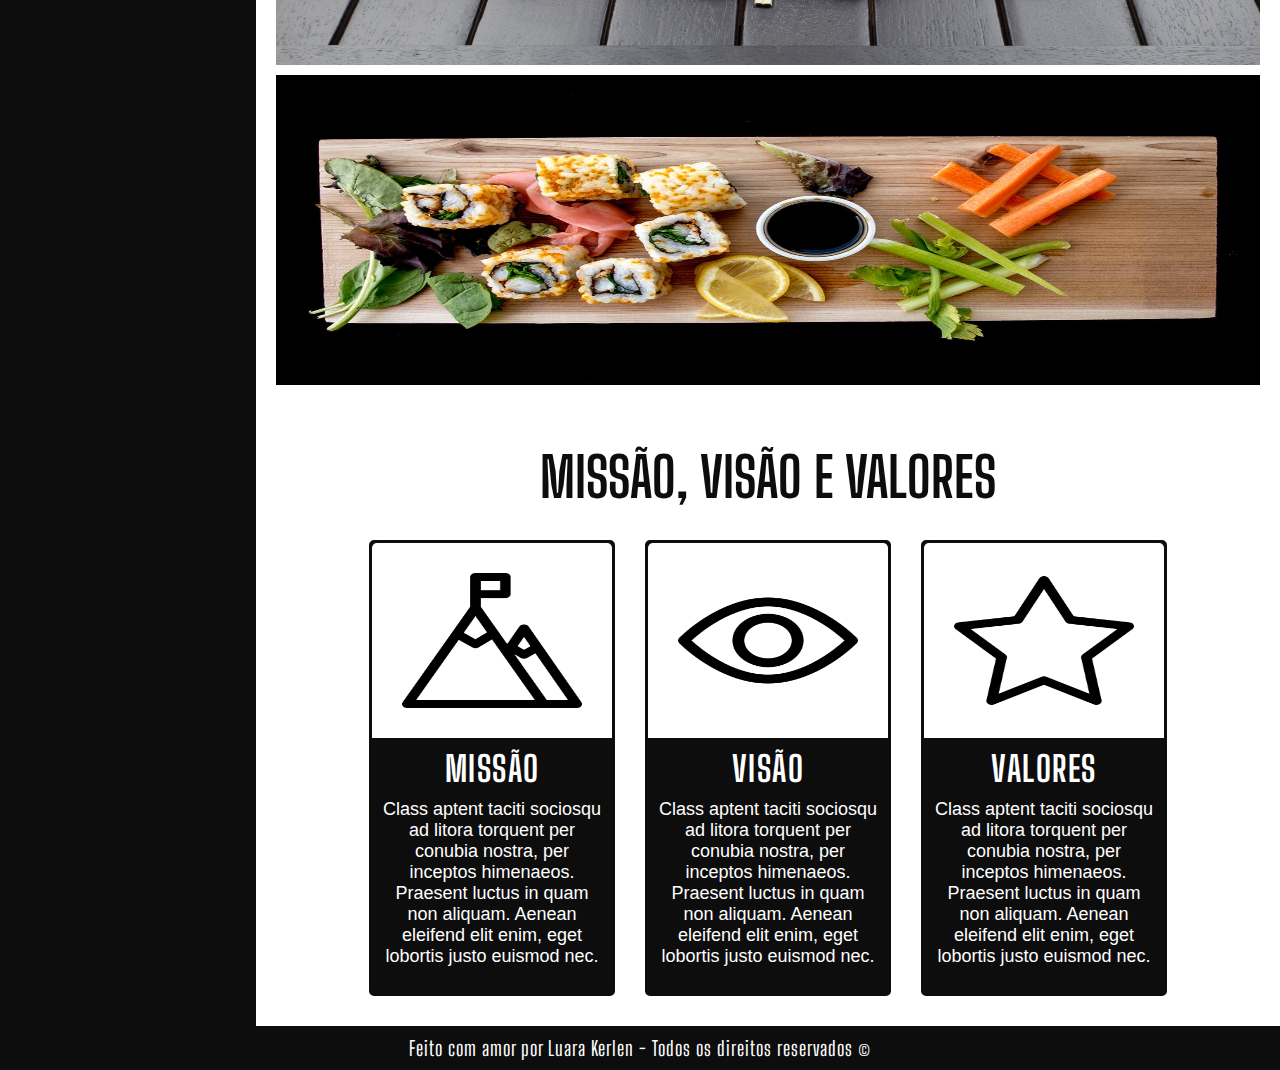
<file: Projetos/academy-creditas-projeto-restaurante/3-layout-fluido-total/about.html>
<!DOCTYPE html>
<html lang="pt-BR">

<head>
    <meta charset="UTF-8">
    <meta name="viewport" content="width=device-width, initial-scale=1.0">
    <title>Sushitas | Quem somos</title>

    <link rel="stylesheet" href="./src/css/main.css">
    <link rel="stylesheet" href="./src/css/common.css">
    <link rel="stylesheet" href="./src/css/about.css">
    <link rel="stylesheet" href="./src/css/responsive-main.css">
    <link rel="stylesheet" href="./src/css/responsive-pages.css">

    <link rel="preconnect" href="https://fonts.gstatic.com">
    <!--Fonte padrão-->
    <link href="https://fonts.googleapis.com/css2?family=Big+Shoulders+Display:wght@100;300;400;600&display=swap" rel="stylesheet">
    <!--Fonte logo-->
    <link href="https://fonts.googleapis.com/css2?family=Shojumaru&display=swap" rel="stylesheet">
</head>

<body>

    <div class="container">
        <!-- Cabeçalho -->
        <header class="header">
            <h1 class="header__logo">C<span class="header__red">S</span></h1>
            <h1 class="header__title">Creditu<span class="header__red">Shi</span></h1>
        </header>

        <!-- Menu de navegação -->
        <nav class="navbar">
            <ul>
                <li><a href="./index.html">Home</a></li>
                <li class="active"><a href="./about.html">Quem somos</a></li>
                <li><a href="./sushi.html">Sushi</a></li>
                <li><a href="./sushi-premium.html">Sushi Premium</a></li>
                <li><a href="./contact.html">Contato</a></li>
            </ul>
        </nav>

        <!-- Conteúdo Principal -->
        <main class="content about">
            <h2 class="about__title">Quem somos</h2>
            <p class="about__description">Lorem ipsum dolor sit amet, consectetur adipiscing elit. Nullam dignissim non dui tincidunt imperdiet. Cras mattis, nunc a tincidunt tristique, risus sapien accumsan nibh, ac efficitur elit ex hendrerit tellus. Fusce tempor venenatis cursus. In hendrerit, ante vehicula vehicula dapibus, magna lectus semper diam, vitae mollis dolor ligula non dui. Pellentesque tortor metus, pulvinar et maximus in, fringilla vitae tellus. Nam sed commodo elit, in pulvinar purus. Praesent at convallis justo, eu blandit dui. Sed mattis, nulla quis elementum vulputate, mauris felis faucibus purus, non malesuada odio augue in orci. Vestibulum eu ornare tellus. Praesent maximus, risus vel posuere mollis, mauris mauris mollis risus, vel scelerisque mauris elit sit amet sem. Class aptent taciti sociosqu ad litora torquent per conubia nostra, per inceptos himenaeos. Praesent luctus in quam non aliquam. Aenean eleifend elit enim, eget lobortis justo euismod nec. Donec accumsan tellus metus, in vulputate leo fermentum sit amet. Nam porttitor nisi eu efficitur finibus. Nullam nec felis leo.</p>
            <br>

            <h2 class="about__title">O ambiente</h2>
            <div class="about__images">
                <img class="about__image about__image1" src="./src/imgs/restaurante1.png" alt="Ambiente interno do restaurante">
                <img class="about__image about__image2" src="./src/imgs/restaurante2.jpeg" alt="Ambiente externo do restaurante">
            </div>
            <br>

            <h2 class="about__title">Os pratos</h2>
            <div class="about__images">
                <img class="about__image about__image3" src="./src/imgs/prato1.jpeg" alt="Ambiente interno do restaurante">
                <img class="about__image about__image4" src="./src/imgs/prato2.jpeg" alt="Ambiente externo do restaurante">
            </div>
            <br>

            <h2 class="about__title">Missão, visão e valores</h2>
            <ul class="about__cards">
                <li class="about__cards__card">
                    <img class="about__cards__card__image" src="./src/imgs/missao.png" alt="Missão">
                    <div class="about__cards__card__content">
                        <p class="about__cards__card__name">Missão</p>
                        <p class="about__cards__card__description">Class aptent taciti sociosqu ad litora torquent per conubia nostra, per inceptos himenaeos. Praesent luctus in quam non aliquam. Aenean eleifend elit enim, eget lobortis justo euismod nec.</p>
                    </div>
                </li>
                <li class="about__cards__card">
                    <img class="about__cards__card__image" src="./src/imgs/visao.png" alt="Visão">
                    <div class="about__cards__card__content">
                        <p class="about__cards__card__name">Visão</p>
                        <p class="about__cards__card__description">Class aptent taciti sociosqu ad litora torquent per conubia nostra, per inceptos himenaeos. Praesent luctus in quam non aliquam. Aenean eleifend elit enim, eget lobortis justo euismod nec.</p>
                    </div>
                </li>
                <li class="about__cards__card">
                    <img class="about__cards__card__image" src="./src/imgs/valores.png" alt="Valores">
                    <div class="about__cards__card__content">
                        <p class="about__cards__card__name">Valores</p>
                        <p class="about__cards__card__description">Class aptent taciti sociosqu ad litora torquent per conubia nostra, per inceptos himenaeos. Praesent luctus in quam non aliquam. Aenean eleifend elit enim, eget lobortis justo euismod nec.</p>
                    </div>
                </li>
            </ul>
        </main>

        <!-- Rodapé -->
    <footer class="footer">Feito com amor por Luara Kerlen - Todos os direitos reservados &copy</footer>
    </div>

</body>

</html>
</file>
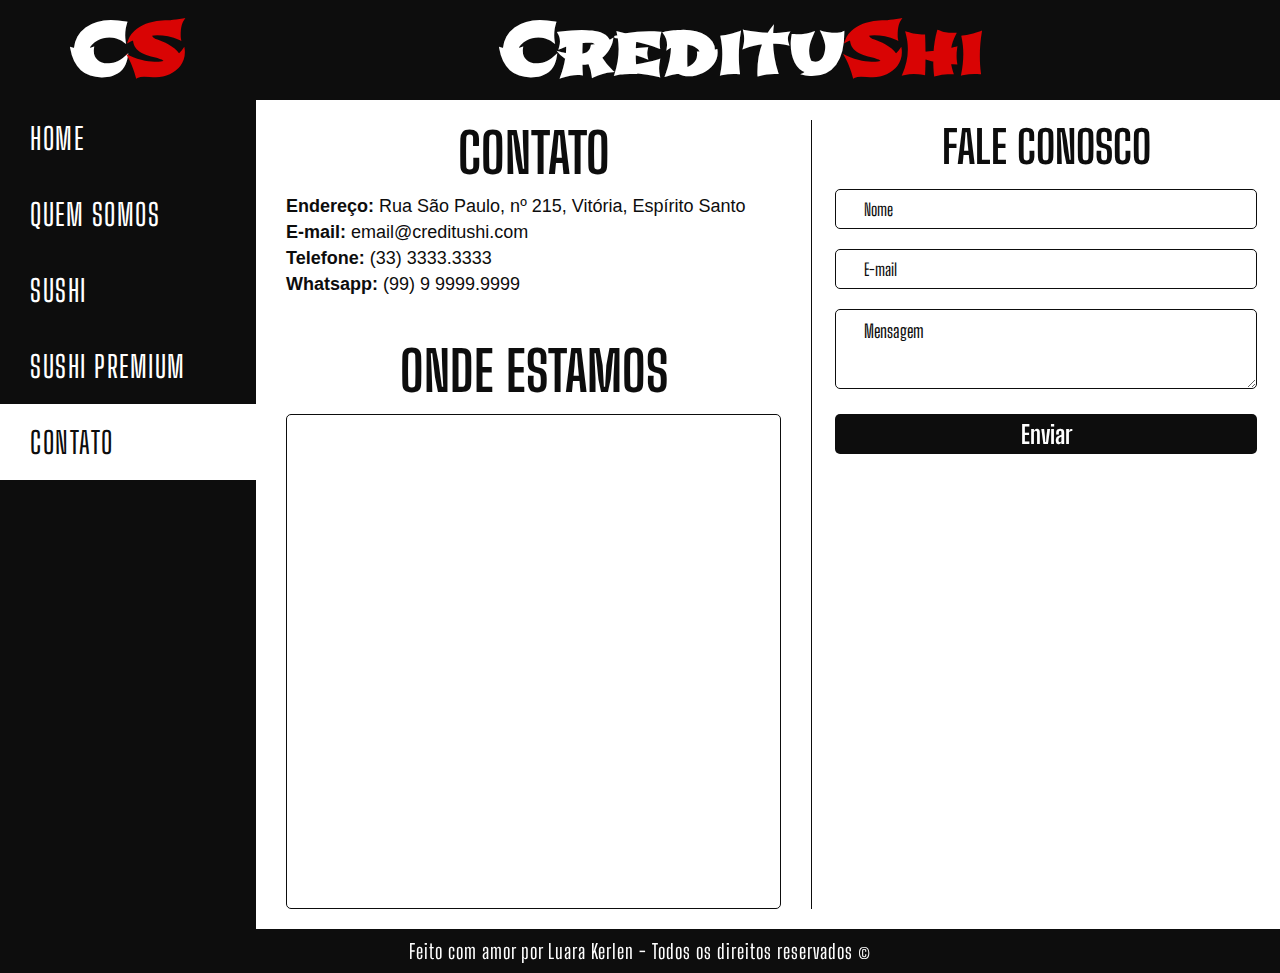
<file: Projetos/academy-creditas-projeto-restaurante/3-layout-fluido-total/contact.html>
<!DOCTYPE html>
<html lang="pt-BR">

<head>
    <meta charset="UTF-8">
    <meta name="viewport" content="width=device-width, initial-scale=1.0">
    <title>Sushitas | Contato</title>

    <link rel="stylesheet" href="./src/css/main.css">
    <link rel="stylesheet" href="./src/css/common.css">
    <link rel="stylesheet" href="./src/css/contact.css">
    <link rel="stylesheet" href="./src/css/responsive-main.css">
    <link rel="stylesheet" href="./src/css/responsive-pages.css">

    <link rel="preconnect" href="https://fonts.gstatic.com">
    <!--Fonte padrão-->
    <link href="https://fonts.googleapis.com/css2?family=Big+Shoulders+Display:wght@100;300;400;600&display=swap" rel="stylesheet">
    <!--Fonte logo-->
    <link href="https://fonts.googleapis.com/css2?family=Shojumaru&display=swap" rel="stylesheet">
</head>

<body>

    <div class="container">
        <!-- Cabeçalho -->
        <header class="header">
            <h1 class="header__logo">C<span class="header__red">S</span></h1>
            <h1 class="header__title">Creditu<span class="header__red">Shi</span></h1>
        </header>

        <!-- Menu de navegação -->
        <nav class="navbar">
            <ul>
                <li><a href="./index.html">Home</a></li>
                <li><a href="./about.html">Quem somos</a></li>
                <li><a href="./sushi.html">Sushi</a></li>
                <li><a href="./sushi-premium.html">Sushi Premium</a></li>
                <li class="active"><a class="link" href="./contact.html">Contato</a></li>
            </ul>
        </nav>

        <!-- Conteúdo Principal -->
        <div class="content contact">
            <main class="contact__main">
                <h2 class="contact__main__title">Contato</h2>
                <ul>
                    <li><span class="contact__main__bold">Endereço:</span> Rua São Paulo, nº 215, Vitória, Espírito Santo</li>
                    <li><span class="contact__main__bold">E-mail:</span> email@creditushi.com</li>
                    <li><span class="contact__main__bold">Telefone:</span> (33) 3333.3333</li>
                    <li><span class="contact__main__bold">Whatsapp:</span> (99) 9 9999.9999</li>
                </ul>
                <br>
                <br>

                <h4 class="contact__main__title">Onde estamos</h4>
                <div class="contact__main__map">
                    <iframe src="https://www.google.com/maps/embed?pb=!1m18!1m12!1m3!1d14963.307539852787!2d-40.38028110130545!3d-20.348769076583597!2m3!1f0!2f0!3f0!3m2!1i1024!2i768!4f13.1!3m3!1m2!1s0x0%3A0xcf612bbf84b64fac!2sJapa%20Sushi!5e0!3m2!1spt-BR!2sbr!4v1612328803231!5m2!1spt-BR!2sbr" frameborder="0" style="border:0;" allowfullscreen="" aria-hidden="false" tabindex="0"></iframe>
                </div>
            </main>

            <!-- Formulário -->
            <form class="contact__form" autocomplete="off">
                <h4 class="contact__form__title">Fale conosco</h4>

                <div class="contact__form__name">
                    <input id="contact__form__name" type="text" required>
                    <label for="contact__form__name">Nome</label>
                </div>

                <div class="contact__form__email">
                    <input id="contact__form__email" type="text" required>
                    <label for="contact__form__email">E-mail</label>
                </div>

                <div class="contact__form__message">
                    <textarea id="contact__form__message" required></textarea>
                    <label for="contact__form__message">Mensagem</label>
                </div>

                <button class="contact__form__button">Enviar</button>
            </form>
        </div>

        <!-- Rodapé -->
        <footer class="footer">Feito com amor por Luara Kerlen - Todos os direitos reservados &copy</footer>
    </div>

</body>

</html>
</file>
<file: Projetos/calculadora/style.css>
/* GERAL */
:root {
    --black: #0D0D0D;
    --red: #8C3B4A;
    --white: #F2F2F2;
    --gray: #BDBEBF;
    --green: #455952;
}

* {
    margin: 0px;
    padding: 0px;
    border: none;
    outline: none;
    text-decoration: none;
}

.container {
    display: grid;
    grid-template-rows: 20% 1fr;
    grid-template-columns: 60% 35%;
    column-gap: 5%;

    width: 350px;
    height: 300px;
    padding: 15px;
    border: 2px solid var(--black);
    border-radius: 5px;
    margin: auto;

    background-color: var(--gray);
}

/* DISPLAY */
#display {
    grid-row: 1 / span 1;
    grid-column: 1 / span 2;

    display: flex;
    justify-content: flex-end;
    align-items: center;
    padding-right: 10px;

    font-size: 25px;
    margin-bottom: 10px;
    border-radius: 5px;
    background-color: var(--white);
}

/* BOTÕES GERAIS*/
.buttons-numbers {
    grid-row: 2 / span 1;
    grid-column: 1 / span 1;

    width: 100%;
    
    display: flex;
    flex-wrap: wrap;
    justify-content: space-between;
    align-content: space-between;
}

.buttons-operations {
    grid-row: 2 / span 1;
    grid-column: 2 / span 1;

    width: 100%;

    display: flex;
    flex-wrap: wrap;
    justify-content: space-between;
    align-content: space-between;
}

button {
    height: calc(25% - 10px);
    width: 45px;
    cursor: pointer;
    border-radius: 5px;
    margin: 5px;
    flex-grow: 1;
    
    background-color: var(--black);
    color: var(--white);
    font-size: 25px;
}

button:hover {
    transition: .2s;
    background-color: var(--white);
    color: var(--black);
}

/* BOTÕES DE OPERAÇÃO */
.buttons-operations button {
    background-color: var(--white);
    color: var(--black);
}

.buttons-operations button:hover {
    background-color: var(--red);
    color: var(--white); 
}

.buttons-operations button:last-child {
    flex-grow: 1;

    background-color: var(--red);
    color: var(--white); 
}

.buttons-operations button:last-child:hover {
    background-color: var(--black);
    color: var(--white);
}

/* RODAPÉ */
.footer {
    padding: 5px 17px;
    border-radius: 5px;
    margin: auto;

    background-color: var(--black);;
    color: var(--white);
    text-align: center;
    margin: auto;
    margin-top: 10px;
    letter-spacing: 1px;
}

.thin-size { font-size: 17px; }

/* RESPONSIVIDADE */
@media screen and (min-width: 0) {
    .container { width: 300px; }
    .footer { width: 300px; font-size: 17px; }
    .buttons-operations button { height: calc(20% - 12px); }
}

@media screen and (min-width: 768px) {
    .container { width: 350px; }
    .footer { width: 350px; font-size: 20px;}
    .buttons-operations button { height: calc(75%/2 - 10px); }
    .buttons-operations button:last-child { height: calc(25% - 10px); }
}
</file>
<file: Projetos/academy-creditas-projeto-restaurante/1-layout-fixo-esquerda/src/css/main.css>
:root { --red: #D90404; }

* {
    margin: 0px;
    padding: 0px;
    color: white;
}

body {
    padding: 1rem;
    font-family: 'Big Shoulders Display', cursive;
    font-weight: 500;
    background-color: var(--red);
}

a { text-decoration: none; }

li { list-style: none; }

.container {
    display: grid;
    max-width: 900px;
    grid-template-rows: 100px auto auto;
    grid-template-columns: 250px 650px;
}

.header { 
    grid-row: 1 / span 1;
    grid-column: 1 / span 2;
}

.navbar {
    grid-row: 2 / span 1;
    grid-column: 1 / span 1;
}

.content {
    grid-row: 2 / span 1;
    grid-column: 2 / span 1;
}

.footer {
    grid-row: 3 / span 1;
    grid-column: 1 / span 2;
}
</file>
<file: Projetos/academy-creditas-projeto-restaurante/1-layout-fixo-esquerda/src/css/common.css>
:root {
    --black: #0D0D0D;
    --red: #D90404;
}

/* Cabeçalho */
.header {
    display: grid;
    grid-template-columns: 250px 650px;
    justify-items: center;
    align-items: center;
    background-color: var(--black)
}

.header__logo {
    grid-column: 1 / span 1;
    font-family: 'Shojumaru', cursive;
    text-transform: uppercase;
    font-size: 50px;
}

.header__title {
    font-family: 'Shojumaru', cursive;
    font-size: 50px;
    grid-column: 2 / span 1;
    color: #fff;
    justify-self: end;
    margin-right: 30px;
}

.header__red { color: var(--red); }

/* Menu de navegação */
.navbar {
    background-color: var(--black);;
    width: 100%;
}

.navbar li { padding: 20px 30px; }

.navbar li:hover, .active {
    background-color: #fff;
    transition-duration: .5s;
}

.navbar li a {
    font-size: 30px;
    color: #fff;
    font-weight: 500;
    display: block;
    text-transform: uppercase;
    letter-spacing: 1.5px;
}

.navbar li:hover a, .navbar li.active a {
    color: var(--black);;
    transition-duration: .5s;
}

/* Rodapé */
.footer {
    background-color: var(--black);;
    color: #fff;
    font-weight: 500;
    text-align: center;
    padding: 10px;
    font-size: 20px;
    letter-spacing: 1px;
}

/* Cards */
.cards {
    width: 100%;
    margin: 20px 0;
    display: flex;
    justify-content: space-evenly;
    flex-wrap: wrap;
}

.cards__card {
    display: flex;
    flex-direction: column;
    width: 200px;
    height: 350px;
    border-radius: 5px;
    margin-bottom: 10px;

    background-color: var(--black);
    border: var(--black) solid 3px;
}

.cards__card__name, .cards__card__description, .cards__card__price {
    margin: 10px;
    color: #fff;
}

.cards__card__image {
    height: 40%;
    background-position: cover;
    border-radius: 5% 5% 0 0;
}

.cards__card__name {
    font-weight: bold;
    font-size: 25px;
    text-align: center;
    text-transform: uppercase;
    letter-spacing: 1.5px;
}

.cards__card__description {
    height: 40%;
    font-size: 15px;
    font-family: Arial, Helvetica, sans-serif;
}

.cards__card__line {
    width: 70%;
    margin: auto;
    color: #fff;
    box-shadow: none;
}

.cards__card__price {
    font-weight: 600;
    font-size: 28px;
    text-align: center;
}
</file>
<file: Projetos/academy-creditas-projeto-restaurante/1-layout-fixo-esquerda/src/css/index.css>
:root {
    --black: #0D0D0D;
    --red: #D90404;
}

/* Principal */
.home {
    display: grid;
    grid-template-rows: auto auto;
    align-items: center;
    justify-items: center;
    justify-content: center;
}

.home__main {
    background: url(../imgs/imagem-fundo-centro5.jpg) no-repeat;
    background-size: cover;
    background-position: center;
    width: 650px;
    height: 330px;
    display: flex;
    /* flex-direction: column; */
    justify-content: center;
    align-items: center;
}

.home__main__title {
    font-size: 35px;
    padding: 30px 70px;
    color: white;
    border: thin solid white;
    border-radius: 3px;
    font-weight: 200;
    text-align: center;
    text-transform: uppercase;
    letter-spacing: 3px;
}

.home__main__title__large { font-size:60px; }

/* Destaques */
.home__featured {
    background-color: #fff;
    width: 100%;
    height: 100%;
    /* display: flex;
    flex-direction: column; */
    text-align: center;
    justify-content: space-between;
    align-items: center;
}

.home__featured__title {
    font-size: 40px;
    margin: 20px;
    margin-bottom: 0;
    color: var(--black);
    text-transform: uppercase;
}
</file>
<file: Projetos/academy-creditas-projeto-restaurante/3-layout-fluido-total/src/css/main.css>
:root {
    --red: #D90404;
}

* {
    margin: 0px;
    padding: 0px;
    color: white;
}

body {
    font-family: 'Big Shoulders Display', cursive;
    font-weight: 500;
}

a { text-decoration: none; }

li { list-style: none; }

.container {
    display: grid;
    max-width: 100vw;
}
</file>
<file: Projetos/academy-creditas-projeto-restaurante/3-layout-fluido-total/src/css/common.css>
:root {
    --black: #0D0D0D;
    --red: #D90404;
}

/* Cabeçalho */
.header {
    display: grid;
    justify-items: center;
    align-items: center;
    background-color: var(--black);
}

.header__logo, .header__title { font-family: 'Shojumaru', cursive; }

.header__logo { text-transform: uppercase; }

.header__title {
    color: #fff;
    justify-self: center;
    margin-right: 5%;
}

.header__red { color: var(--red); }

/* Menu de navegação */
.navbar {
    background-color: var(--black);;
    width: 100%;
}

.navbar li:hover, .active {
    background-color: #fff;
    transition-duration: .5s;
}

.navbar li a {
    color: #fff;
    display: block;
    text-transform: uppercase;
    letter-spacing: 1.5px;
}

.navbar li:hover a, .navbar li.active a {
    color: var(--black);;
    transition-duration: .5s;
}

/* Rodapé */
.footer {
    background-color: var(--black);;
    color: #fff;
    text-align: center;
    padding: 10px;
    letter-spacing: 1px;
}

/* Cards */
.cards {
    width: 100%;
    margin: 20px 0;
    display: flex;
    justify-content: space-evenly;
    flex-wrap: wrap;
}

.cards__card {
    display: flex;
    flex-direction: column;
    height: 370px;
    border-radius: 5px;
    margin: 10px 5px;

    background-color: var(--black);
    border: var(--black) solid 3px;
}

.cards__card__name, .cards__card__description, .cards__card__price {
    margin: 10px;
    text-align: justify;
    color: #fff;
}

.cards__card__image {
    height: 40%;
    background-position: cover;
    border-radius: 5% 5% 0 0;
}

.cards__card__name {
    font-weight: bold;
    font-size: 35px;
    text-align: center;
    text-transform: uppercase;
    letter-spacing: 1.5px;
}

.cards__card__description {
    height: 40%;
    font-size: 16px;
    font-family: Arial, Helvetica, sans-serif;
}

.cards__card__line {
    width: 70%;
    margin: auto;
    color: #fff;
    box-shadow: none;
}

.cards__card__price {
    font-weight: 600;
    font-size: 30px;
    text-align: center;
}
</file>
<file: Projetos/academy-creditas-projeto-restaurante/3-layout-fluido-total/src/css/index.css>
:root {
    --black: #0D0D0D;
    --red: #D90404;
}

/* Principal */
.home {
    width: 100%;
    height: 100%;
    
    display: flex;
    flex-direction: column;
    justify-items: center;
    justify-content: center;
    align-items: center;
}

.home__main {
    background: url(../imgs/imagem-fundo-centro5.jpg) no-repeat;
    background-size: cover;
    background-position: center;
    width: 100%;
    display: flex;
    flex-direction: column;
    justify-content: center;
    align-items: center;
}

.home__main__title {
    font-size: 48px;
    padding: 30px 70px;
    color: white;
    border: thin solid white;
    border-radius: 3px;
    font-weight: 200;
    text-align: center;
    text-transform: uppercase;
    letter-spacing: 3px;
}

.home__main__title__large {
    font-size: 80px;
}

/* Destaques */
.home__featured {
    background-color: #fff;
    width: 100%;
    display: flex;
    flex-direction: column;
    justify-content: center;
    align-items: center;
}

.home__featured__title {
    font-size: 55px;
    text-align: center;
    margin: 20px;
    margin-bottom: 0;
    color: var(--black);
    text-transform: uppercase;
}

/* Cards */
.cards__card-home { height: 430px; }

.cards__card__image-home { height: 50%; }

.cards__card__description-home { height: 30%; }
</file>
<file: Projetos/academy-creditas-projeto-restaurante/3-layout-fluido-total/src/css/responsive-main.css>
@media screen and (min-width: 0) {
    /* Main */
    .container {
        grid-template-rows: 100px 70px auto auto;
        grid-template-columns: 100%;
    }
    
    .header { 
        grid-row: 1 / span 1;
        grid-column: 1 / span 1;
    }
    
    .navbar {
        grid-row: 2 / span 1;
        grid-column: 1 / span 1;
    }
    
    .content {
        grid-row: 3 / span 1;
        grid-column: 1 / span 1;
    }
    
    .footer {
        grid-row: 4 / span 1;
        grid-column: 1 / span 1;
    }

    /* Common */
    /* Cabeçalho */
    .header { grid-template-columns: 100%; }

    .header__logo { display: none; }

    .header__title {
        grid-column: 1 / span 1;
        font-size: 9vw;
    }

    /* Menu de navegação */
    .navbar ul {
        display: flex;
        justify-content: space-evenly;
    }

    .navbar li { padding: 15px 10px; }

    .navbar li a {
        font-size: 20px;
        font-weight: 300;
        text-align: center;
    }

    /* Rodapé */
    .footer {
        font-weight: 300;
        font-size: 15px;
    }

    /* Cards */
    .cards__card { width: 300px; }
}

@media screen and (min-width: 768px) {
    /* Main */
    .container {
        grid-template-rows: 100px auto auto;
        grid-template-columns: 20% 80%;
    }
    
    .header { 
        grid-row: 1 / span 1;
        grid-column: 1 / span 2;
    }
    
    .navbar {
        grid-row: 2 / span 1;
        grid-column: 1 / span 1;
    }
    
    .content {
        grid-row: 2 / span 1;
        grid-column: 2 / span 1;
    }
    
    .footer {
        grid-row: 3 / span 1;
        grid-column: 1 / span 2;
    }

    /* Common */
    /* Cabeçalho */
    .header { grid-template-columns: 20% 80%; }

    .header__logo, .header__title { font-size: 55px; }

    .header__logo {
        display: block;
        grid-column: 1 / span 1;
    }

    .header__title { grid-column: 2 / span 1; }
    
    /* Menu de navegação */
    .navbar ul { display: block; }

    .navbar li { padding: 20px 30px; }

    .navbar li a {
        font-size: 20px;
        font-weight: 500;
        text-align: start;
    }

    /* Rodapé */
    .footer {
        font-weight: 500;
        font-size: 20px;
    }

    /* Cards */
    .cards__card { width: 200px; }
}

@media screen and (min-width: 992px) {
    /* Common */
    /* Cabeçalho */
    .header__logo, .header__title { font-size: 70px; }

    /* Menu de navegação */
    .navbar li a { font-size: 30px; }
}
</file>
<file: Projetos/academy-creditas-projeto-restaurante/3-layout-fluido-total/src/css/responsive-pages.css>
:root {
    --black: #0D0D0D;
}

@media screen and (min-width: 0) {
    /* Home */
    .home__main { height: 80vh; }

    .home__main__title { padding: 30px 2px; }

    /* about */
    .about__title { font-size: 40px; }

    .about__description { font-size: 15px; }

    /*Cards */
    .about__cards { flex-direction: column; }

    /* Sushi */
    .sushi__title { font-size: 40px; }

    /* Sushi Premium */
    .sushi-premium__title { font-size: 40px; }

    /* Contact */
    .contact {
        flex-direction: column;
        align-items: center;
    }

    .contact__main {
        border-bottom: thin solid var(--black);
        padding-bottom: 50px;
    }

    .contact__main__title { font-size: 45px; }

    .contact__main ul li { font-size: 15px; }

    .contact__form { padding-top: 30px; }
}

@media screen and (min-width: 768px) {
    /* Home */
    .home__main { height: 85vh; }

    .home__main__title { padding: 30px 70px; }

    .cards__card-home { width: 300px; }

    /* about */
    .about__title { font-size: 55px; }

    .about__image { height: 250px; }

    /*Cards */
    .about__cards { flex-direction: row; }

    /* Sushi */
    .sushi__title { font-size: 55px; }

    /* Sushi Premium */
    .sushi-premium__title { font-size: 55px; }

    /* Contact */
    .contact__main__title { font-size: 55px; }
}

@media screen and (min-width: 992px) {
    /* about */
    .about__description { font-size: 18px; }

    /* Contact */
    .contact {
        flex-direction: row;
        align-items: flex-start;
    }

    .contact__main {
        border-right: thin solid var(--black);
        border-bottom: none;
        padding: 0 30px;
    }

    .contact__main ul li { font-size: 18px; }

    .contact__form { padding-top: 0; }
}

@media screen and (min-width: 1200px) {
    /* Home */
    .home__main { height: 90vh; }

    /* about */
    .about__image1, .about__image2 { height: 350px; }

    .about__image3, .about__image4 { height: 310px; }
}
</file>
<file: Projetos/academy-creditas-projeto-restaurante/1-layout-fixo-esquerda/src/css/about.css>
:root {
    --black: #0D0D0D;
    --red: #D90404;
}
.about {
    background-color: #fff;
    width: 100%;
    height: 100%;
}

.about__title {
    font-size: 40px;
    margin: 20px;
    margin-bottom: 0;
    color: var(--black);
    text-align: center;
    text-transform: uppercase;
}

.about__description {
    font-family: Arial, Helvetica, sans-serif;
    font-size: 15px;
    margin: 20px;
    margin-bottom: 0;
    color: var(--black);
    text-align: justify;
}

.about__images {
    margin: 10px;
    display: flex;
    align-items: center;
}
.about__image { height: 150px; }

.about__image1, .about__image4 {
    margin: 0 10px;
    flex-grow: 2;
}

.about__image2, .about__image3 {
    margin: 0 10px;
    flex-grow: 1;
}


/* Cards */
.about__cards {
    display: flex;
    flex-direction: column;
    margin: 20px;
    width: calc(100% - 40px);
    gap: 10px;
}

.about__cards__card {
    display: flex;
    border-radius: 5px;
    background-color: var(--black);
    border: var(--black) solid 3px;
    height: 120px;
}

.about__cards__card__name, .about__cards__card__description {
    margin: 10px;
    text-align: justify;
    color: #fff;
}

.about__cards__card__image {
    background-color: #fff;
    height: 80px;
    border-radius: 5px 0 0 5px;
    padding: 20px;
}

.about__cards__card__name {
    font-weight: bold;
    font-size: 25px;
    text-align: center;
    text-transform: uppercase;
    letter-spacing: 1.5px;
}

.about__cards__card__description {
    font-size: 15px;
    font-family: Arial, Helvetica, sans-serif;
}
</file>
<file: Projetos/academy-creditas-projeto-restaurante/1-layout-fixo-esquerda/src/css/contact.css>
:root {
    --black: #0D0D0D;
    --red: #D90404;
}

* {
    margin: 0;
    padding: 0;
    box-sizing: border-box;
}

.contact {
    background-color: #fff;
    width: 100%;
    height: 100%;
    display: flex;
    justify-content: space-evenly;
    align-items: flex-start;
    padding: 20px 0;
}

/* Principal */
.contact__main {
    border-right: thin solid var(--black);
    padding: 0 30px;

    height: 650px;
    display: flex;
    flex-direction: column;
    justify-content: space-between;
    align-items: center;
}

.contact__main div {
    display: inline;
    margin: 0;
    padding: 0;
}

.contact__main__title {
    font-size: 40px;
    color: var(--black);
    text-transform: uppercase;
}

.contact__main ul li, .contact__main__bold {
    color: var(--black);
    font-size: 16px;
    margin-bottom: 5px;
    font-family: Arial, Helvetica, sans-serif;
}

.contact__main__bold { font-weight: bold; }

/* Mapa */
.contact__main__map {
    width: 100%;
    aspect-ratio: 1;
    border: var(--black) solid 1px;
    border-radius: 5px;
}

.contact__main__map iframe {
    width: 100%;
    height: 100%;
    border-radius: 5px;
}

/* Formulário */
.contact__form {
    font-size: 40px;
    margin: 0 20px;
    color: var(--black);
    /* display: flex;
    flex-direction: column; */
    text-align: center;
    justify-content: space-between;
    align-items: center;
}

.contact__form__title {
    color: var(--black);
    font-size: 30px;
    margin-bottom: 20px;
    text-transform: uppercase;
}

.contact__form__name, .contact__form__email, .contact__form__message {
    display: grid;
    place-items: center;
    position: relative;
    width: 200px;
    height: 30px;
    margin-bottom: 30px;
}

.contact__form__message {  height: 70px; }

.contact__form input, .contact__form textarea {
    border: 1px solid var(--black);
    width: 200px;
    height: 40px;
    border-radius: 5px;
    position: absolute;
    transition: .1s;
    outline: none;
    padding: 0 16px;
    color: var(--black);
}

.contact__form textarea {
    height: 80px;
    padding: 16px 16px;
}

.contact__form label {
    color: var(--black);
    z-index: 10;
    position: absolute;
    top: 1px;
    left: 13px;
    background: #fff;
    padding: 5px;
    font-size: 17px;
    pointer-events: none;
    transition: .2s;
}

.contact__form textarea + label { font-size: 18px; }

.contact__form input:focus,
.contact__form textarea:focus,
.contact__form input:valid,
.contact__form textarea:valid {
    border: 1px solid var(--red);
}

.contact__form input:focus + label,
.contact__form textarea:focus + label,
.contact__form input:valid + label,
.contact__form textarea:valid + label {
    top: -18px;
    font-size: 15px;
    color: var(--red);
}

/* Botão */
.contact__form__button {
    cursor: pointer;
    border: none;
    width: 200px;
    height: 40px;
    border-radius: 5px;
    background-color: var(--black);
    color: #fff;
    font-weight: bold;
    font-size: 20px;
    transition: .5s;
    font-family: 'Big Shoulders Display', cursive;
    font-size: 25px;
}

.contact__form__button:hover {
    background-color: var(--red);
    transition: .5s;
}
</file>
<file: Projetos/academy-creditas-projeto-restaurante/1-layout-fixo-esquerda/src/css/sushi-premium.css>
:root {
    --black: #0D0D0D;
    --red: #D90404;
}

.sushi-premium {
    background-color: #fff;
    width: 100%;
    height: 100%;
    /* display: flex;
    flex-direction: column; */
    text-align: center;
    justify-content: space-between;
    align-items: center;
}

.sushi-premium__title {
    font-size: 40px;
    margin: 20px;
    margin-bottom: 0;
    color: var(--black);
    text-transform: uppercase;
}
</file>
<file: Projetos/academy-creditas-projeto-restaurante/1-layout-fixo-esquerda/src/css/sushi.css>
:root {
    --black: #0D0D0D;
    --red: #D90404;
}

.sushi {
    background-color: #fff;
    width: 100%;
    height: 100%;
    /* display: flex;
    flex-direction: column; */
    text-align: center;
    justify-content: space-between;
    align-items: center;
}

.sushi__title {
    font-size: 40px;
    margin: 20px;
    margin-bottom: 0;
    color: var(--black);
    text-transform: uppercase;
}

.cards__card {
    background-color: var(--red);
    border: var(--red) solid 3px;
}
</file>
<file: Projetos/academy-creditas-projeto-restaurante/3-layout-fluido-total/src/css/about.css>
:root {
    --black: #0D0D0D;
    --red: #D90404;
}
.about {
    background-color: #fff;
    width: 100%;
    height: 100%;
}

.about__title {
    text-align: center;
    margin: 20px;
    margin-bottom: 0;
    color: var(--black);
    text-align: center;
    text-transform: uppercase;
}

.about__description {
    font-family: Arial, Helvetica, sans-serif;
    margin: 20px;
    margin-bottom: 0;
    color: var(--black);
    text-align: justify;
}

.about__images {
    margin: 10px;
    display: flex;
    flex-wrap: wrap;
    align-items: center;
    justify-content: center;
}
.about__image { max-width: 100%; }

.about__image1, .about__image4 {
    margin: 10px;
    flex-grow: 2;
}

.about__image2, .about__image3 {
    margin: 0 10px;
    flex-grow: 1;
}


/* Cards */
.about__cards {
    display: flex;
    flex-wrap: wrap;
    align-items: center;
    justify-content: center;
    margin: 20px;
    width: calc(100% - 40px);
    gap: 10px;
}

.about__cards__card {
    display: flex;
    border-radius: 5px;
    background-color: var(--black);
    border: var(--black) solid 3px;
    margin: 10px;
    flex-direction: column;
    width: 240px;
    height: 450px;
}

.about__cards__card__name, .about__cards__card__description {
    margin: 10px;
    color: #fff;
    text-align: center;
}

.about__cards__card__image {
    background-color: #fff;
    height: 30%;
    width: auto;
    padding: 30px;
    border-radius: 5px 5px 0 0;
}

.about__cards__card__name {
    font-weight: bold;
    font-size: 35px;
    text-transform: uppercase;
    letter-spacing: 1.5px;
}

.about__cards__card__description {
    font-size: 18px;
    font-family: Arial, Helvetica, sans-serif;
}
</file>
<file: Projetos/academy-creditas-projeto-restaurante/3-layout-fluido-total/src/css/contact.css>
:root {
    --black: #0D0D0D;
    --red: #D90404;
}

* {
    margin: 0;
    padding: 0;
    box-sizing: border-box;
}

.contact {
    background-color: #fff;
    width: 100%;
    height: 100%;
    display: flex;
    justify-content: space-evenly;
    padding: 20px 0;
}

/* Principal */
.contact__main {
    width: 80%;
    height: 100%;
    display: flex;
    flex-direction: column;
    justify-content: space-between;
    align-items: center;
}

.contact__main div {
    display: inline;
    margin: 0;
    padding: 0;
}

.contact__main__title {
    color: var(--black);
    text-transform: uppercase;
    margin-bottom: 10px;
    text-align: center;
}

.contact__main ul { align-self: flex-start; }

.contact__main ul li, .contact__main__bold {
    color: var(--black);
    margin-bottom: 5px;
    font-family: Arial, Helvetica, sans-serif;
}

.contact__main__bold { font-weight: bold; }

/* Mapa */
.contact__main__map {
    width: 100%;
    aspect-ratio: 1;
    border: var(--black) solid 1px;
    border-radius: 5px;
}

.contact__main__map iframe {
    width: 100%;
    height: 100%;
    border-radius: 5px;
}

/* Formulário */
.contact__form {
    width: 70%;
    color: var(--black);
    display: flex;
    flex-direction: column;
    justify-content: space-between;
    align-items: center;
}

.contact__form__title {
    color: var(--black);
    font-size: 45px;
    margin-bottom: 20px;
    text-transform: uppercase;
    text-align: center;
}

.contact__form__name, .contact__form__email, .contact__form__message {
    display: grid;
    place-items: center;
    position: relative;
    width: 100%;
    height: 30px;
    margin-bottom: 30px;
}

.contact__form__message { height: 70px; }

.contact__form input, .contact__form textarea {
    border: 1px solid var(--black);
    width: 90%;
    height: 40px;
    border-radius: 5px;
    position: absolute;
    transition: .1s;
    outline: none;
    padding: 0 16px;
    color: var(--black);
}

.contact__form textarea {
    height: 80px;
    padding: 16px 16px;
}

.contact__form label {
    color: var(--black);
    z-index: 10;
    position: absolute;
    top: 1%;
    left: 10%;
    background: #fff;
    padding: 5px;
    font-size: 17px;
    pointer-events: none;
    transition: .2s;
}

.contact__form textarea + label { font-size: 18px; }

.contact__form input:focus,
.contact__form textarea:focus,
.contact__form input:valid,
.contact__form textarea:valid {
    border: 1px solid var(--red);
}

.contact__form input:focus + label,
.contact__form textarea:focus + label,
.contact__form input:valid + label,
.contact__form textarea:valid + label {
    top: -18px;
    font-size: 15px;
    color: var(--red);
}

/* Botão */
.contact__form__button {
    cursor: pointer;
    border: none;
    width: 90%;
    height: 40px;
    border-radius: 5px;
    background-color: var(--black);
    color: #fff;
    font-weight: bold;
    font-size: 20px;
    transition: .5s;
    font-family: 'Big Shoulders Display', cursive;
    font-size: 25px;
}

.contact__form__button:hover {
    background-color: var(--red);
    transition: .5s;
}
</file>
